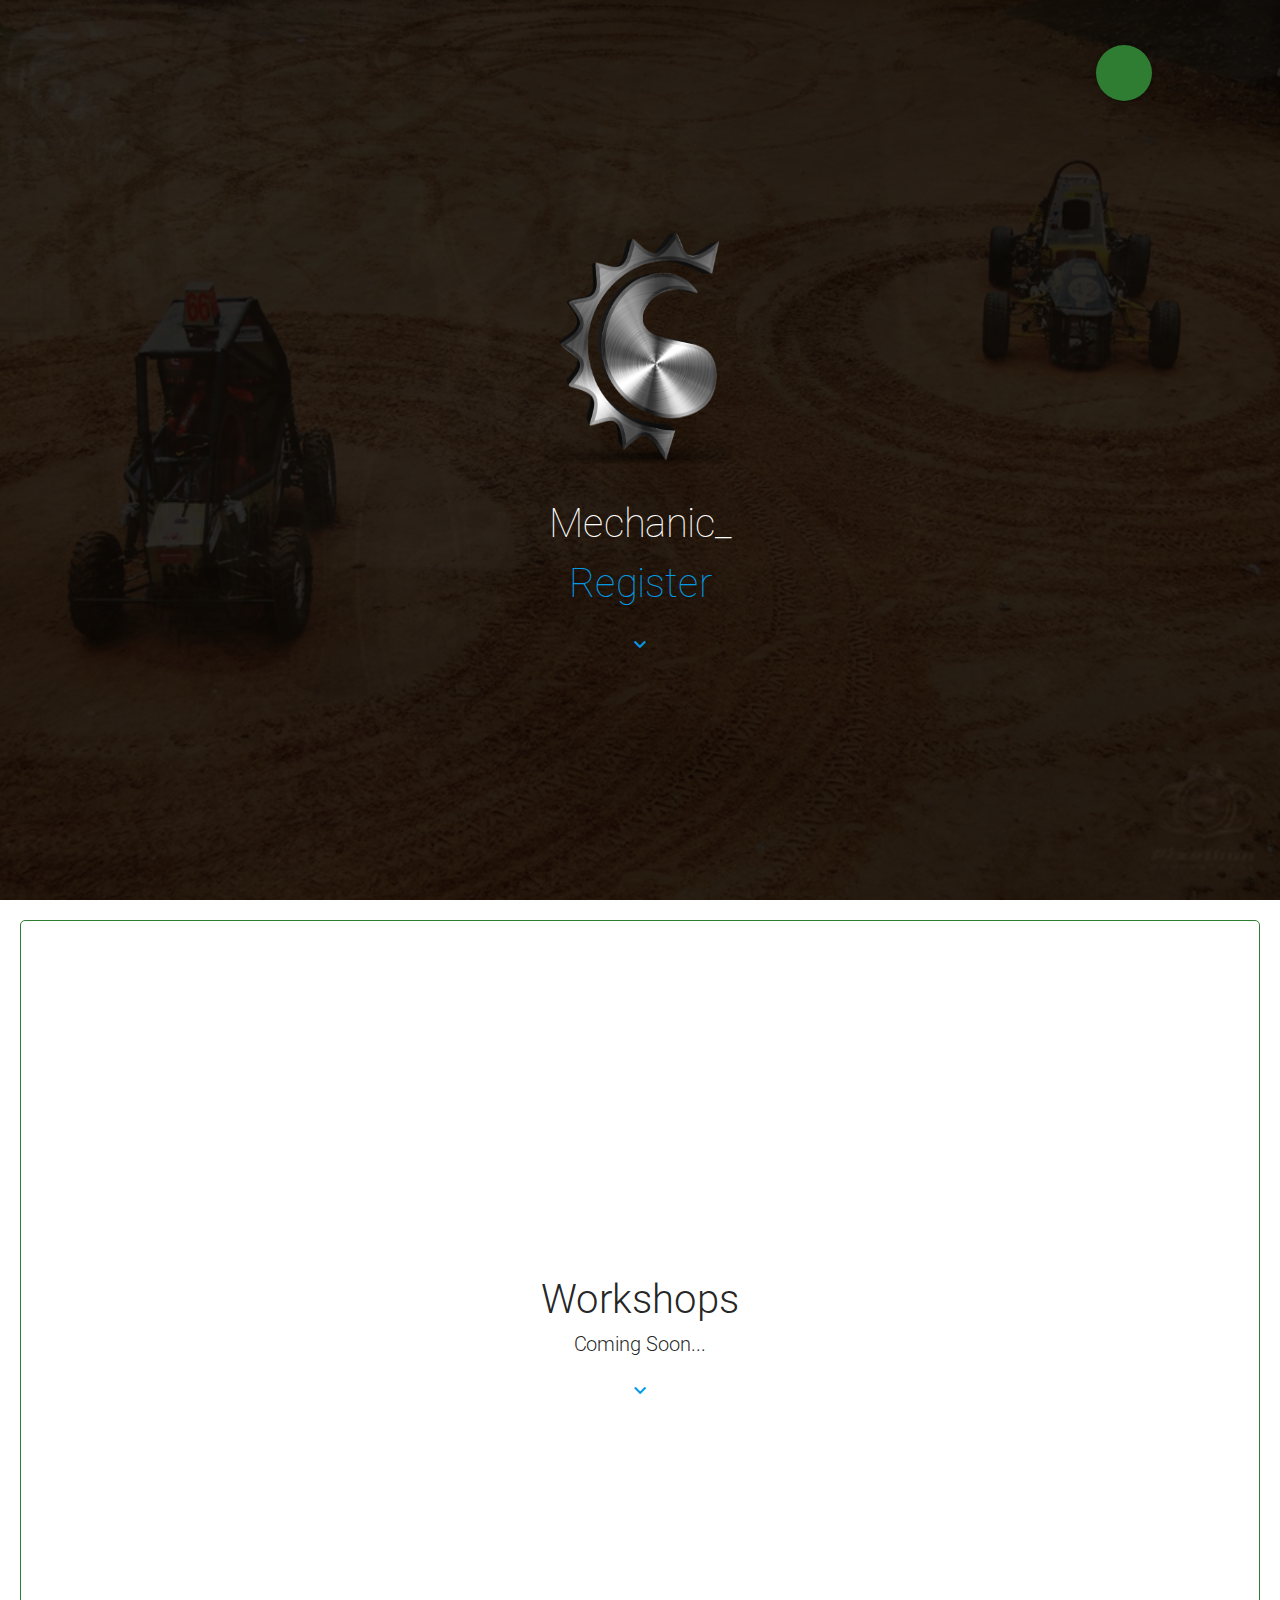
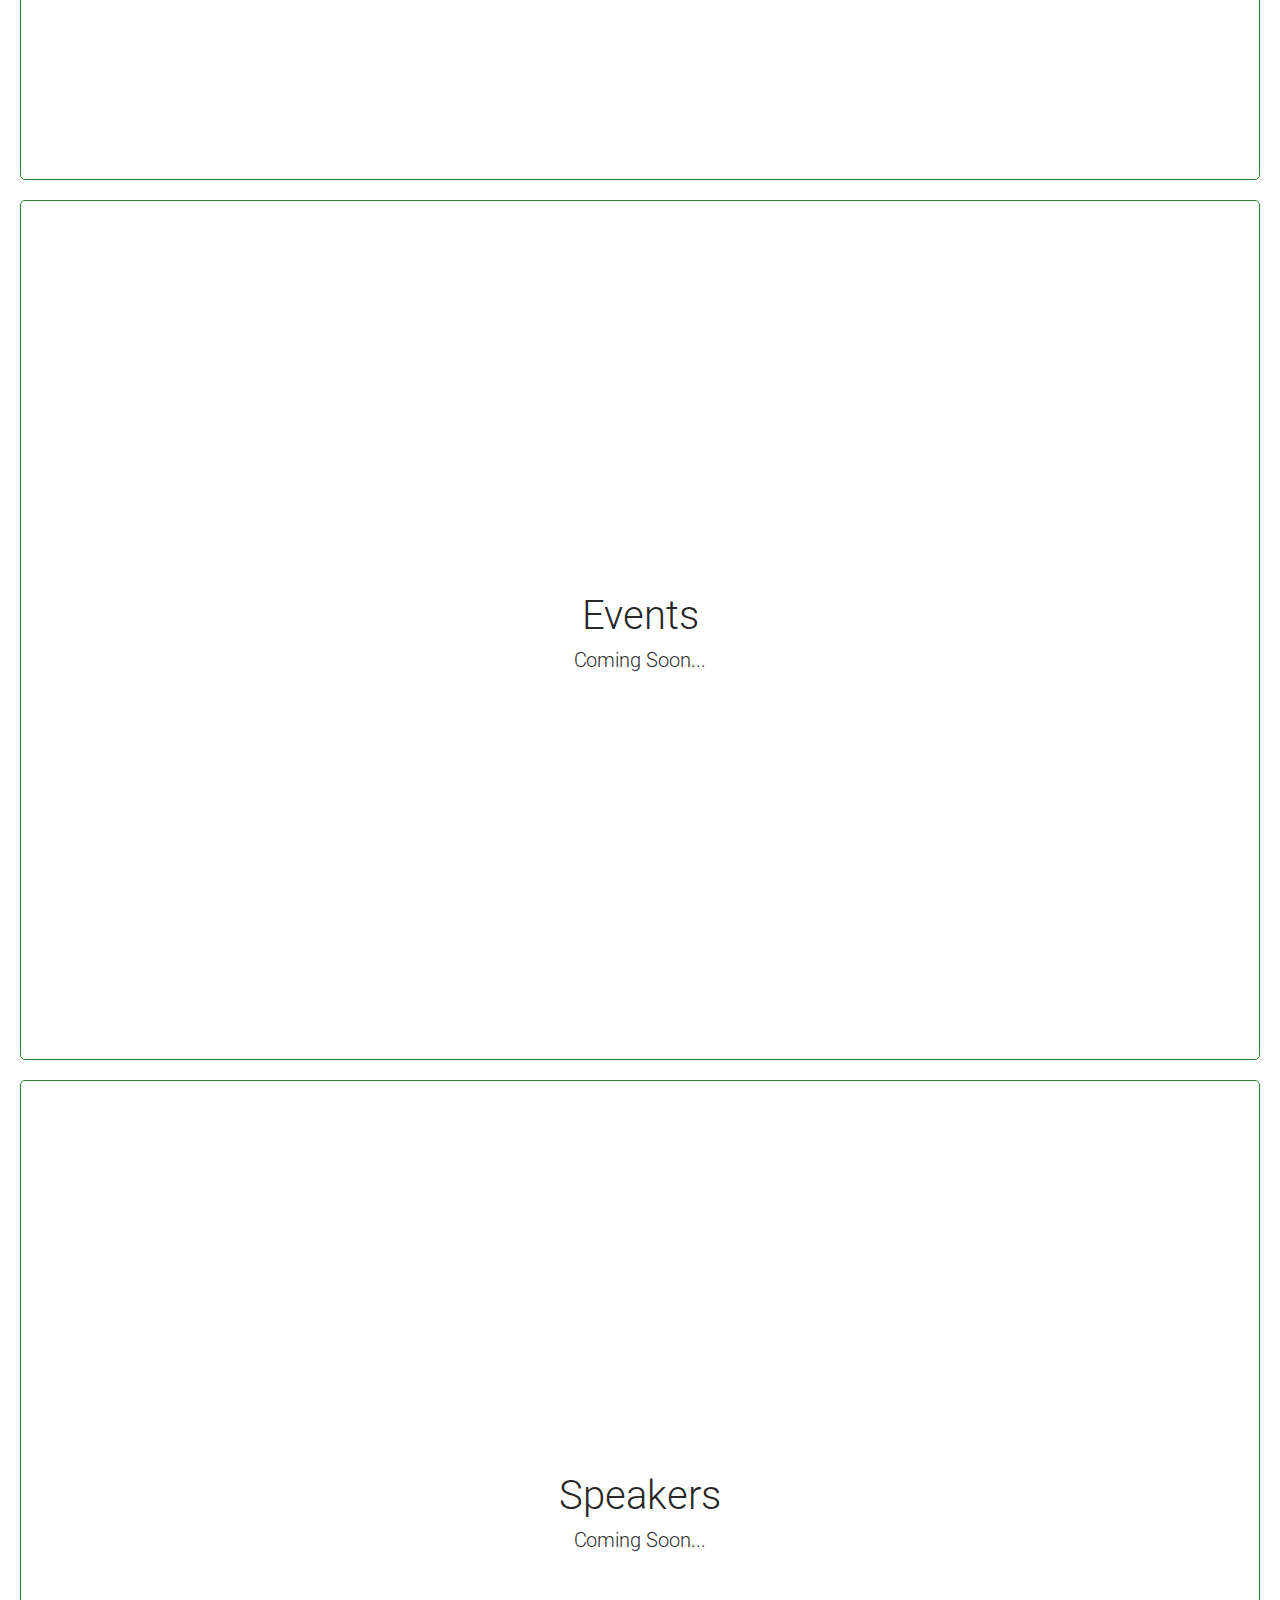
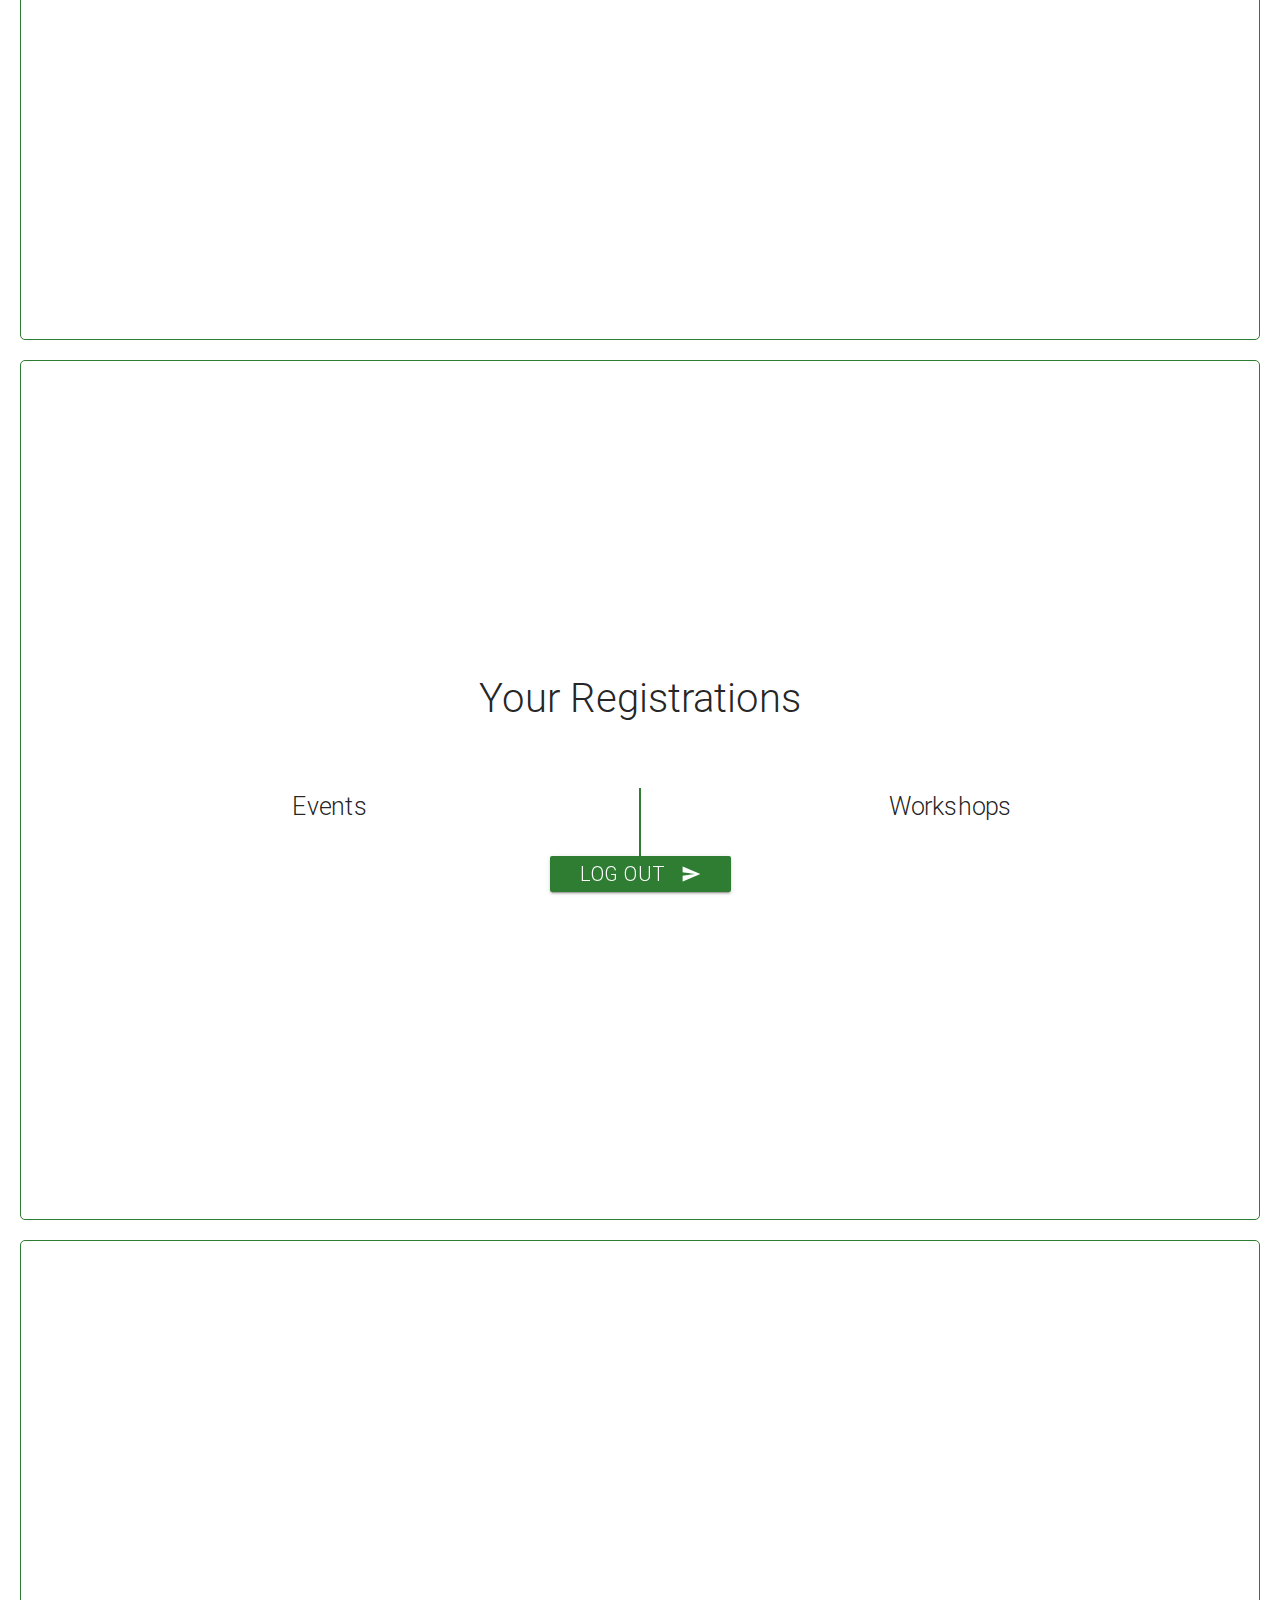
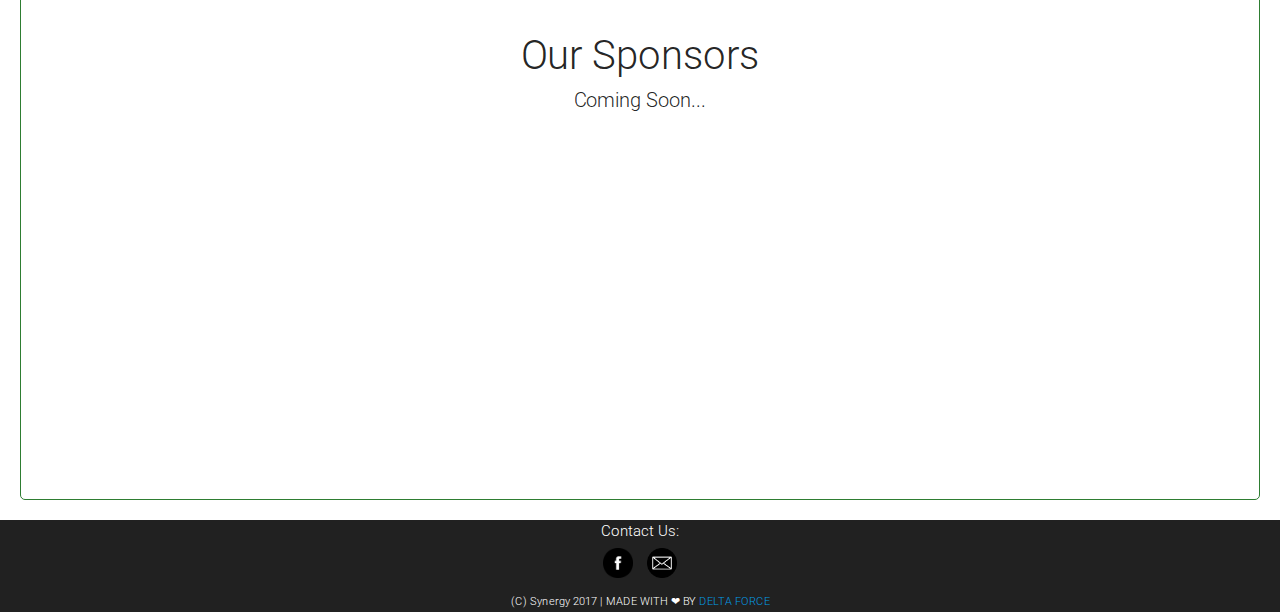
<file: index.html>
<!doctype html>
<html>

<head>
  <title>Synergy 2017</title>
  <meta http-equiv="Content-Type" content="text/html;charset=utf-8" />
  <script src="js/jquery.min.js"></script>
  <link rel="stylesheet" href="materialize/css/materialize.min.css">
  <script src="materialize/js/materialize.min.js"></script>
  <script src="js/fblogin.js"></script>

  <link rel="stylesheet" href="css/style.css">
  <link rel="stylesheet" href="css/slider.css">
  <link rel="stylesheet" href="css/notebook.css" type="text/css" />
  <link href="https://fonts.googleapis.com/icon?family=Material+Icons" rel="stylesheet">
 
  <link rel="shortcut icon" href="/favicon.ico" type="image/x-icon">
  <link rel="icon" href="/favicon.ico" type="image/x-icon">
</head>

<body>

  <section class="loading-screen valign-wrapper">
    <div class="valign center center-align fullwidth">
      <span class="header">Synergy '17</span>
      <div class="progress">
        <div class="indeterminate"></div>
      </div>
    </div>
  </section>

  <div id="selectSlotModal" class="modal">
    <div class="modal-content">
      <h5 class="center-align">Choose Your Preffered Slot</h5>
      <form id="selectSlotform"></form>
    </div>
    <div class="modal-footer">
      <a href="#!" id="selectSlotSubmit" class="modal-action modal-close waves-effect waves-green btn-flat">Register</a>
    </div>
  </div>
  <div id="registerAccomodationModal" class="modal">
    <div class="modal-content">
      <h5 class="center-align">Register For Accomodation</h5>
      <p class="center-align"> </p>
    </div>
    <div class="modal-footer">
      <a href="#!"  class="modal-action modal-close waves-effect waves-green btn-flat">Close</a>
      <a href="#!" id="registerAccomodation" class="waves-effect waves-green btn-flat">Confirm</a>
    </div>
  </div>
  <div id="contactsModal" class="modal">
    <div class="modal-content">
      <h5 class="center-align">Contacts</h5>
      <p class="center-align">
      <table class="contacts">
        <tr><td>Chairman</td><td>Chendur Singaram</td><td>Ph: +91 9790933882</td></tr>
        <tr><td>Overall Coordinator</td><td>Srikumar M</td><td>Ph: +91 9884849033</td></tr>
        <tr><td>Tresasurer</td><td>Nikhil Chakka</td><td>Ph: +91 9445692035</td></tr>
        <tr><td>Head, Organising</td><td>Raj Srinivas</td><td>Ph: +91 9566061021</td></tr>
        <tr><td>Head, Marketing</td><td>Karthikeyan</td><td>Ph: +91 9566040287</td></tr>
        <tr><td>Head, Content</td><td>Bhargav Chebrolu</td><td>Ph: +91 9994839822</td></tr>
        <tr><td>Head, PR and Hospitality</td><td>Pratheek Denny</td><td>Ph: +91 8489570540</td></tr>
        <tr><td>Head, Workshops</td><td>Saravana Balaji</td><td> Ph: +91 8220396645</td></tr>
        <tr><td>Head, Events</td><td>SSS Ganesh</td><td> Ph: +91 8754307892</td></tr>
        <tr><td>Head, Techincal</td><td>Subham Gupta</td><td> Ph: +91 9025984311</td></tr>
        <tr><td>Web Ops</td><td>Rizwan H</td><td>Ph: +91 9994289772 </td></tr>
      </table>
      </p>
    </div>
    <div class="modal-footer">
      <a href="#!"  class="modal-action modal-close waves-effect waves-green btn-flat">Close</a>
    </div>
  </div>
  
  <div id="campusAmbassadorModal" class="modal">
    <div class="modal-content">
      <h5 class="center-align">Campus Ambassador</h5>
      <p class="center-align">
        <form class="col s12" id="CA-reg-form">
          <div class="row">
            <div class="input-field col s6">
              <input id="CA_first_name" type="text" class="validate">
              <label for="CA_first_name">First Name</label>
            </div>
            <div class="input-field col s6">
              <input id="CA_last_name" type="text" class="validate">
              <label for="CA_last_name">Last Name</label>
            </div>
          </div>
          <div class="row">
            <div class="input-field col s12">
              <input id="CA_college" type="text" class="validate">
              <label for="CA_College">College</label>
            </div>
          </div>
          <div class="row">
            <div class="input-field col l4 m12 s12">
              <input id="CA_fbname" type="text" class="validate">
              <label for="CA_fbname">Facebook Username</label>
            </div>
            <div class="input-field col l4 m12 s12">
              <input id="CA_email" type="email" class="validate">
              <label for="CA_email" data-error="Invalid Email">Email</label>
            </div>
            <div class="input-field col l4 m12 s12">
              <input id="CA_phone" type="text" class="validate">
              <label for="CA_phone" data-error="Invalid Phone Number">Contact Number</label>
            </div>
          </div>
          <div class="row">
            <div class="input-field col s6">
              <input id="CA_password" type="password" >
              <label for="CA_password" data-error="Didn't Match">Password</label>
            </div>
            <div class="input-field col s6">
              <input id="CA_confirm_password" type="password">
              <label for="CA_confirm_password" data-error="Didn't Match">Confirm Password</label>
            </div>
          </div>
          <div class="row center-align">
            <div class="col s12 l12 m12 center-align ca-status"></div>
          </div>
        </form>
      </p>
    </div>
    <div class="modal-footer">
      <a class="waves-effect waves-green btn-flat" type="submit" name="action" id="CA-registration-submit">Register</a>
      <a href="#!"  class="modal-action modal-close waves-effect waves-green btn-flat">Close</a>
    </div>
  </div>

  <a class="btn-floating btn-large waves-effect waves-light green darken-3 fixed-button nav-bar-button" id="nav-bar-button">
    <i class="mdi-navigation-menu"></i>
  </a>

  <div class="synergy-slider grey darken-4 " id="synergy-slider">
    <div class="synergy-sliderheader green-text">Synergy '17 </div>
    <ul id="navlist" class="navlist">
      <li id="workshops"><a href="#synergy-workshops">Workshops</a> </li>
      <li id="events"><a href="#synergy-events">Events </a></li>
      <li id="guestlectures"><a href="#synergy-gl">Guest Lectures</a></li>
      <li id="registration"><a href="#synergy-reg">Register/Login</a></li>
      <li id="accomodation"><a href="#registerAccomodationModal">Accomodation</a></li>
      <li id="sponsors"><a href="#synergy-sponsors">Sponsors</a></li>
      <li id="campus-ambassador"><a href="#campusAmbassadorModal">Campus Ambassador</a></li>
      <li id="contacts"><a href="#contactsModal">Contacts</a></li>
    </ul>
  </div>

  <section id="cover" class="cover">
    <div class="fadingbackground fullwidth">
      <div class="bg0"></div>
      <div class="bg1"></div>
      <div class="bg2"></div>
      <div class="bg3"></div>
      <div class="bg4"></div>
      <div class="bg5"></div>
    </div>
  </section>
  <section class="cover">
    <div class="imagewrapper"></div>
  </section>

  <section id="select-group-id" class="select-group-id">
    <span id="select-group-hide" class="book-hide"><i class="material-icons">close</i> </span>
    <div class="container fullwidth">
      <div class="row valign-wrapper">
        <div id="select-from-list-container"  class="col s12 l12 m12" >
          <table class="striped highlight">
            <tbody id="selectFromList" >
            </tbody>
          </table>
        </div>
      </div>
      <div class="row valign-wrapper">
        <div id="registerNewGroupWindow"  class="col s12 l12 m12" >
          <div class="row fullwidth" id="selectGroupName">
            <div class="input-field col s12 m12 l6">
              <input  id="groupName" type="text">
              <label for="groupName">Group Name</label>
            </div>
            <div class="input-field col s12 m12 l6">
              <input id="noofmembers" type="number" onkeydown="return false" min="1">
              <label for="noofmembers">No. of Members</label>
            </div>
            <div class="col s12 m12 l12 center-align">
              <button class="btn waves-effect waves-light green darken-3" type="submit" name="action" id="groupNameRegistrationSubmit">Register<i class="material-icons right">send</i></button>
            </div>
          </div>
          <div  class="row fullwidth" id="getUsersData">

          </div>
        </div>
      </div>
  </section>

  <section id="textanimation" class="textanimation valign-wrapper ">
    <div class="valign center center-align fullwidth">
      <img src="images/logo.png" class="textanimation-logo" />
      <br>
      <div class="textanimaitondata" id="textanimdata"></div>
      <div class="registration"><a id="goto-registration"> Register</a></div>
      <a id="goto-workshops"><i class="material-icons go-down">keyboard_arrow_down</i></a>
    </div>


  </section>

  <section id="synergy-workshops" class="synergy-workshops section valign-wrapper">
    <div class="valign center-align fullwidth">
      <span class="header">Workshops </span>
        <div class="center-align row">
          <ul class="events">
           Coming Soon...
          </ul>
        </div>
          <div class="row">
          <a id="goto-events" ><i class="material-icons go-down">keyboard_arrow_down</i></a>
        </div>
        </div>
    </div>
  </section>

  <section id="synergy-events" class="synergy-events section valign-wrapper">
    <div class="valign center center-align fullwidth">
      <span class="header">Events </span>
      <ul class="events">
        Coming Soon...
      </ul>
    </div>
  </section>

  <section id="synergy-gl" class="synergy-workshops valign-wrapper section">
    <div class="row center center-align fullwidth gl">
      <div class="center-align">
      <div class="col s12 m12 l12 center center-align">
        <span class="header">Speakers</span>
      </div>
      <div class="col s12 m12 l12 center center-align">
        <span>Coming Soon...</span>
      </div>

  </section>

  <section id="synergy-reg" class="synergy-workshops valign-wrapper section">
    <div class="valign center center-align fullwidth right-border ">
      <span class="header"> Registration </span>
      <br />
      <div class="row">
        <form class="col s12" id="registration">
          <div class="row">
            <div class="input-field col s6">
              <input  id="first_name" type="text" class="validate">
              <label for="first_name">First Name</label>
            </div>
            <div class="input-field col s6">
              <input id="last_name" type="text" class="validate">
              <label for="last_name">Last Name</label>
            </div>
          </div>
          <div class="row">
            <div class="input-field col s12">
              <input id="college" type="text" class="validate">
              <label for="College">College</label>
            </div>
          </div>
          <div class="row">
            <div class="input-field col s12 m12 l4">
              <input id="email" type="email" class="validate">
              <label for="email" data-error="Invalid Email">Email</label>
            </div>
            <div class="input-field col s12 m6 l4">
              <input id="rollno" type="text" class="validate" required="">
              <label for="rollno">Roll Number</label>
            </div>
            <div class="input-field col s12 m6 l4">
              <input id="phone" type="text" class="validate" required="">
              <label for="phone">Phone Number</label>
            </div>

          </div>
          <div class="row">
            <div class="input-field col s6">
              <input id="password" type="password" >
              <label for="password" data-error="Minimum 8 Chars Required">Password</label>
            </div>
            <div class="input-field col s6">
              <input id="confirm-password" type="password">
              <label for="confirm-password" data-error="Didn't Match">Confirm Password</label>
            </div>
          </div>
          <button class="btn waves-effect waves-light green darken-3" type="submit" name="action" id="registration-submit">Register
          <i class="material-icons right">send</i>
        </button>
        </form>
      </div>
    </div>

    <div class="valign center center-align fullwidth">
      <span class="header"> Login </span>
      <br />
      <div class="row">
        <form class="col s12" id="login">
          <div class="row">
            <div class="input-field col s12">
              <input id="login-email" type="email" class="validate">
              <label for="login-email">Email</label>
            </div>
          </div>
          <div class="row">
            <div class="input-field col s12">
              <input id="login-password" type="password" class="validate">
              <label for="login-password">Password</label>
            </div>
          </div>
          <button class="btn waves-effect waves-light green darken-3" type="submit" name="action" id="login-submit">Login
            <i class="material-icons right">send</i>
          </button>
        </form>
      </div>
      <div class="row">
        <div class="col s12" id="sociallogin">
          <fb:login-button scope="public_profile,email" onlogin="checkLoginState();">
          </fb:login-button>

          <div id="synergy-registration-status">
          </div>
        </div>
      </div>
    </div>
  </section>

  <section id="synergy-user-content" class="synergy-workshops section valign-wrapper">
    <div class="row fullwidth valign center center-align">
      <div class="col s12 m12 l12">
        <span class="header fullwidth">Your Registrations<br><br></span>
      </div>
      <div class="col s12 m12 l6 right-border">
        <span class="sub-header"> Events </span><br />
          <table class="striped highlight">
            <tbody id="registeredEvents">
            </tbody>
          </table>
          <br>
      </div>
      <div class="col s12 m12 l6 left-border">
        <span class="sub-header"> Workshops </span><br />
        <table class="striped highlight">
          <tbody id="registeredWorkshops">
          </tbody>
        </table>
        <br>
      </div>
      <div class="col s12 m12 l12">
        <button class="btn waves-effect waves-light green darken-3" type="submit" name="action" id="logout">Log Out
          <i class="material-icons right">send</i>
      </div>
    </div>
  </section>

  <section id="synergy-sponsors" class="synergy-workshops section valign-wrapper">
    <div class="valign center center-align fullwidth">
      <span class="header"> Our Sponsors </span>
      <br />
      Coming Soon...
    </div>
  </section>

  <footer class="grey darken-4 valign-wrapper">
    <div class="valign center center-align fullwidth">
      Contact Us:<br>
      <a href="https://www.facebook.com/synergynitt"><img src="images/fb.png"></a>
      <a href="mailto:synergy2016.nitt@gmail.com"><img src="images/mail.png"></a>
      <br>
      <span class="copyright">(C) Synergy 2017 | MADE WITH ❤ BY <a href="https://www.facebook.com/delta.nit.trichy/">DELTA FORCE</a></span>
    </div>
  </footer>

</body>
<script src="js/animate.js" type="text/javascript"></script>
<script src="js/slider.js" type="text/javascript"></script>
<script src="js/user-content.js" type="text/javascript"></script>
<!--
<script type="text/javascript" src="js/lib/turn.min.js"></script>
<script type="text/javascript" src="js/notebook.js"></script>
-->

</html>
</file>
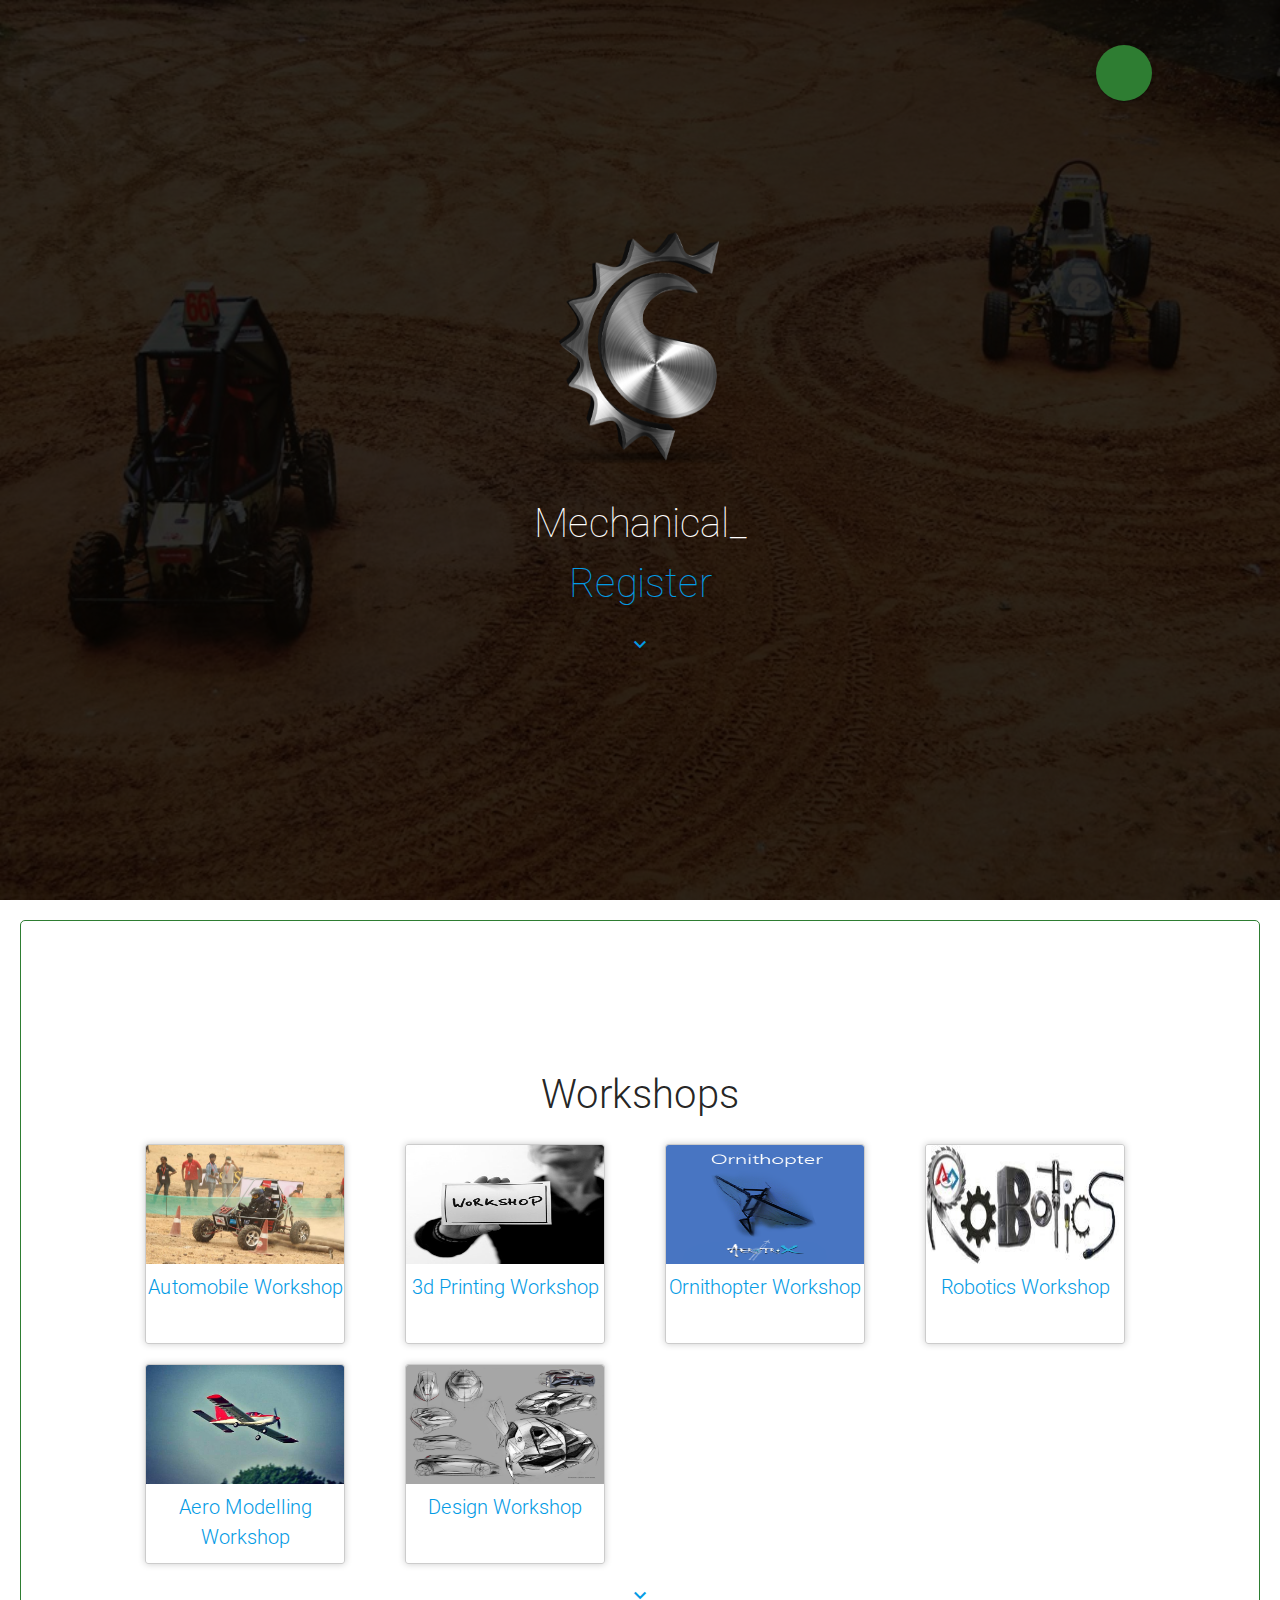
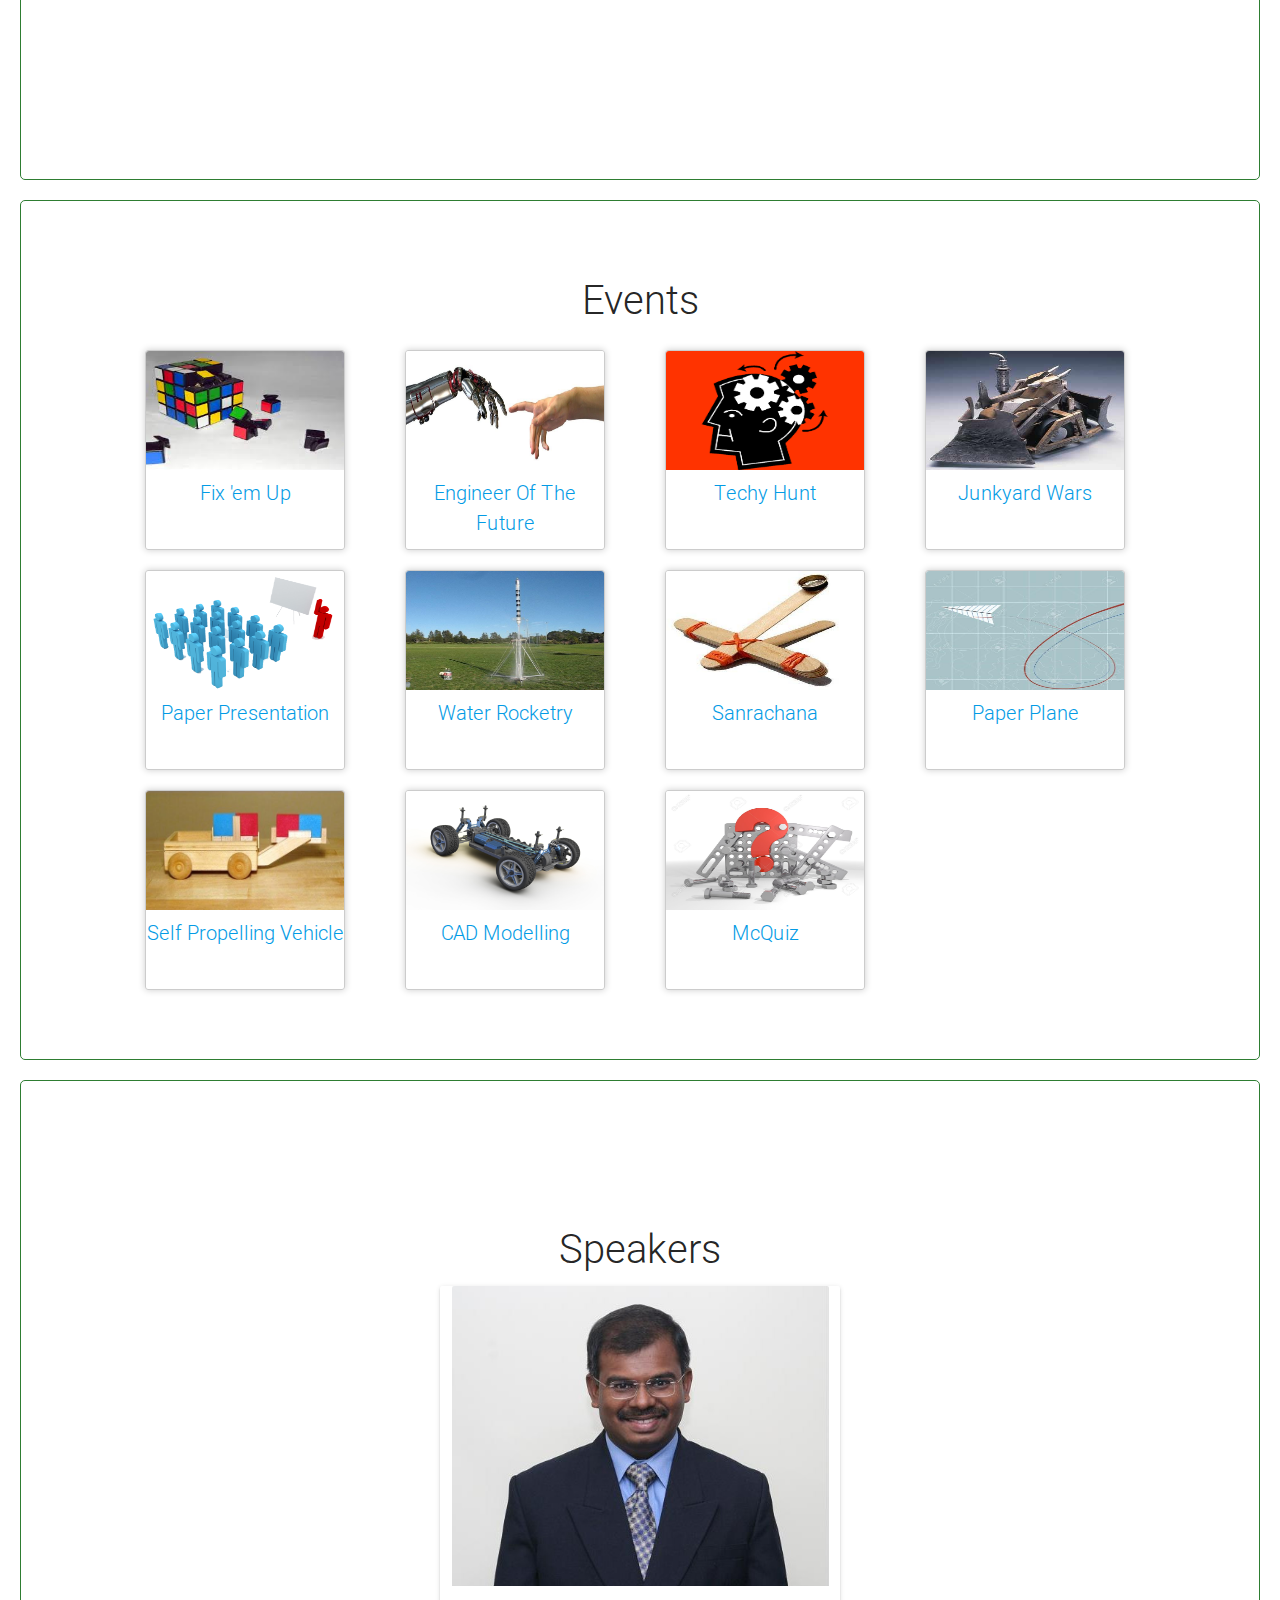
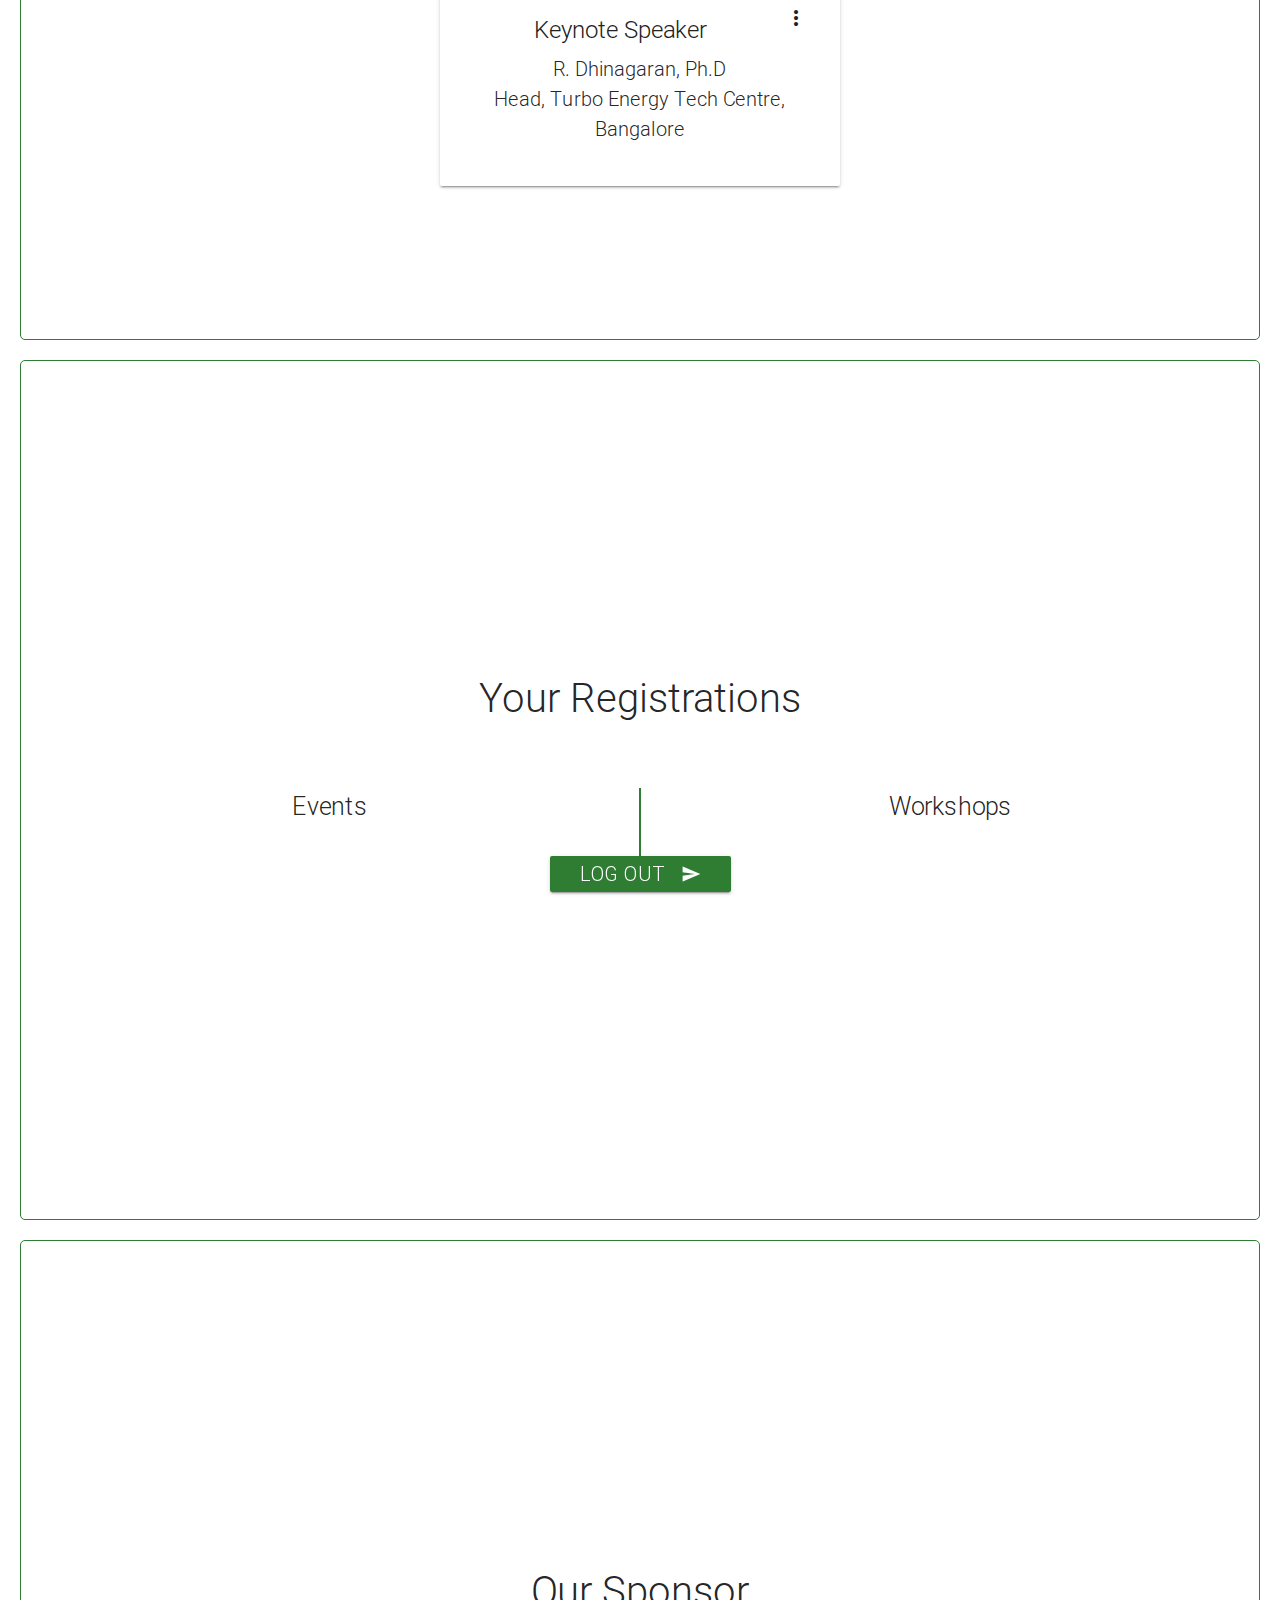
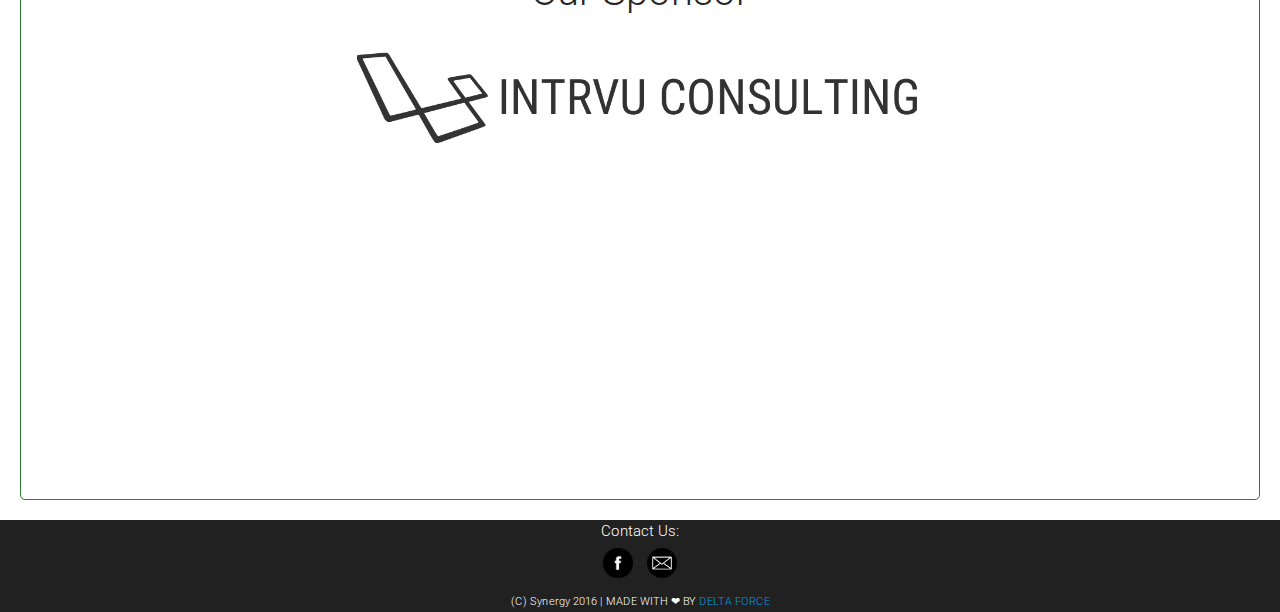
<file: _index.html>
<!doctype html>
<html>

<head>
  <title>Synergy 2016</title>
  <meta http-equiv="Content-Type" content="text/html;charset=utf-8" />
  <script src="js/jquery.min.js"></script>
  <link rel="stylesheet" href="materialize/css/materialize.min.css">
  <script src="materialize/js/materialize.min.js"></script>
  <script src="js/fblogin.js"></script>

  <link rel="stylesheet" href="css/style.css">
  <link rel="stylesheet" href="css/slider.css">
  <link rel="stylesheet" href="css/notebook.css" type="text/css" />
  <link href="https://fonts.googleapis.com/icon?family=Material+Icons" rel="stylesheet">
</head>

<body>

  <section class="loading-screen valign-wrapper">
    <div class="valign center center-align fullwidth">
      <span class="header">Synergy '16</span>
      <div class="progress">
        <div class="indeterminate"></div>
      </div>
    </div>
  </section>

  <!-- Event Books -->
  <section id="fixemup-viewport" class="book-viewport">
    <div class="instructions" > Use mouse on page corner or arrow keys to turn pages. Esc to close.</div>
    <span id="fixemup-hide" class="book-hide"><i class="material-icons">close</i> </span>
    <div class="container">
      <div id="fixemup" class="flipbook ">
        <div class="valign-wrapper">
          <p class="valign center center-align fullwidth quotes">Fix ‘em Up! </p>
        </div>
        <div class="valign-wrapper">
        </div>
        <div class="valign-wrapper">
          <p class="valign center center-align fullwidth">
            <span class="quotes">“Quick Minds. Swift Hands” </span>
            <span>
              Consider yourself quick and handy? Test your innate skills and quench your burning desire as you mantle the dismantled while battling against time and fellow fixers in the latest edition of Fix ‘em up
            </span>
          </p>
        </div>
        <div></div>
        <div>
          <p class="heading">Rules </p>
          <p>
            <ol class="rules">
              <li>First round will be a written round of one hour duration. The participants will be tested on their basic mechanical engineering knowledge and on their practical understanding. Both objective and subjective questions will be asked .This is a qualifying round and marks scored in this round will not be considered for the final evaluation.</li>
              <li>Only top 10 performers in the first round will be eligible to participate in the second round.</li>
              <li>Second round will be the Fix‘em up round where the participants will be given dismantled components of two mechanical assemblies.</li>
              <li>Participants’ compete with time in fixing up the first component .A fixed time (decided on the basis of complexity of the given assembly) will be given to assemble the components in the right manner. Points will be awarded based on the degree of completion.</li>
            </ol>
          </p>
        </div>
        <div>
          <p class="heading">Rules</p>
          <p>
            <ol start="5" class="rules">
              <li>	Fixing of the second assembly is not time bound. Points will be awarded based on the order of completion.</li>
              <li>	Top three contestants will get certificates and cash prizes. Criteria: points scored in Round 2.</li>
              <li>Judges decision will be final and binding.</li>
            </ol>
          </p>
        </div>
        <div class="fixed center">
          <p>
            <p class="heading fullwidth">Contact </p>
            <p class="fullwidth contacts">Manoj kumar : +91 8122618637</p>
            <p class="valign-wrapper">
              <p class="heading valign center center-align fullwidth " id="fixemup-register"><button class="btn waves-effect waves-light green darken-3">Register<i class="material-icons right">send</i></button></p>
              <p class="reg-result center fullwidth"> </p>
            </p>
          </p>
        </div>
      </div>
    </div>
  </section>
  <section id="engineerofthefuture-viewport" class="book-viewport">
    <div class="instructions" > Use mouse on page corner or arrow keys to turn pages. Esc to close.</div>
    <span id="engineerofthefuture-hide" class="book-hide"><i class="material-icons">close</i> </span>
    <div class="container">
      <div id="engineerofthefuture" class="flipbook">
        <div class="valign-wrapper">
          <p class="valign center center-align fullwidth quotes">Engineer of the Future! </p>
        </div>
        <div class="valign-wrapper">
        </div>
        <div class="valign-wrapper">
          <p class="valign center center-align fullwidth">
            <span class="quotes center-align">“Engineering is the art of using science to turn profits” </span><br>
            <span>
              Discover the complete engineer in you!!! Here is an event to bring out the engineering skills in you which are combination of team-work, planning, manufacturing, analyzing, presenting and marketing.
            </span>
          </p>
        </div>
        <div></div>
        <div>
          <p class="heading">Rules & Event Format</p>
          <p>
            <ul class="rules">
              <li>A team can comprise a maximum of three people. The team-members can be from different colleges.An individual can be part of only ONE team</li>
              <li><b>Round 1 :</b>   Your team and one opponent team will be asked to make a product based on the items provided to you in 15 minutes.</li>
              <li><b>Round 2 :</b>  Market your product to a jury. This can take you 5 minutes. The jury may ask you questions following that.</li>
              <li>The question for the product will be given on the day of event.</li>
            </ul>
          </p>
        </div>
        <div>.</div>
        <div class="fixed center">
          <p class="heading fullwidth">Contact </p>
          <p class="fullwidth contacts">Manoj kumar : +91 8122618637</p>
          <p class="valign-wrapper">
            <p class="heading valign center center-align fullwidth " id="engineerofthefuture-register"><button class="btn waves-effect waves-light green darken-3">Register<i class="material-icons right">send</i></button></p>
            <p class="reg-result center fullwidth"></a>
          </p>
        </div>
      </div>
    </div>
  </section>
  <section id="techyhunt-viewport" class="book-viewport">
    <div class="instructions" > Use mouse on page corner or arrow keys to turn pages. Esc to close.</div>
    <span id="techyhunt-hide" class="book-hide"><i class="material-icons">close</i> </span>
    <div class="container">
      <div id="techyhunt" class="flipbook">
        <div class="valign-wrapper">
          <p class="valign center center-align fullwidth quotes">Techy Hunt </p>
        </div>
        <div class="valign-wrapper">
          <!-- <p class="valign center center-align fullwidth quotes">“Quote” </p> -->
        </div>
        <div class="valign-wrapper">
          <p class="valign center center-align fullwidth">
            Hunt like an engineer!!! Come participate in Techy Hunt, this Synergy!!! Techy hunt is a scavenger hunt held during the synergy !! Are you up for it?
          </p>
        </div>
        <div>
          <p class="heading">Techy Hunt</p>
          <p class="rules">Techie Hunt is an intercollegiate quiz. It will test the participants’ knowledge and presence of mind regards to laws of physics. A video – it could be a movie or a viral and bizarre YouTube video, is shown and the contestants should explain it.Teams of 3 members (max) are allowed.</p>
          <p class="heading">FORMAT</p>
          <p class="rules">It is a written round/event. Almost all questions will be asked through a video, photos or demonstrations perhaps. The participants will be shown a clipping. Using fundamental laws of physics, they need to tell if the event is in the physical world and explain the physics behind it. (The participants will be shown a clipping and asked to judge its authenticity and if so, explain it).</p>
        </div>
        <div>
          <p class="heading">RULES</p>
          <p class="rules">
            <ol>
              <li>Maximum members per team – 3.</li>
              <li>The answers should be as brief as possible. In case of a tie-breaker, the team explaining in the shortest answer will be given priority</li>
              <li>The decision of the judges will be final. </li>
            </ol>
          </p>
        </div>
        <div></div>
        <div class="fixed center">
          <p>
            <p class="heading fullwidth">Contact </p>
            <p class="fullwidth contacts">Manoj kumar : +91 8122618637</p>
            <p class="valign-wrapper">
              <p class="heading valign center center-align fullwidth " id="techyhunt-register"><button class="btn waves-effect waves-light green darken-3">Register<i class="material-icons right">send</i></button></p>
              <p class="reg-result center fullwidth"> </p>
            </p>
          </p>
        </div>
      </div>
    </div>
  </section>
  <section id="junkyardwars-viewport" class="book-viewport">
    <div class="instructions" > Use mouse on page corner or arrow keys to turn pages. Esc to close.</div>
    <span id="junkyardwars-hide" class="book-hide"><i class="material-icons">close</i> </span>
    <div class="container">
      <div id="junkyardwars" class="flipbook">
        <div class="valign-wrapper">
          <p class="valign center center-align fullwidth quotes">Junkyard Wars </p> </div>
        <div class="valign-wrapper">
        </div>
        <div class="valign-wrapper">
          <p class="valign center center-align fullwidth">
            <span class="quotes">“Survival of the fittest” </span><br>
            <span>Synergy ’16 brings to you an opportunity to use all of your engineering prowess, creativity, and intellect to create machines to battle out with junkyard Wars, an event where you must build a working model from junk provided.</span>
          </p>
        </div>
        <div></div>
        <div>
          <p class="heading">Rules & Event Format</p>
          <p>
            <ol class="rules">
              <span class="sub-heading">ROUND 1:</span>
              <li>Each team will be given a question paper on the day of event. Questions will test the participants’ knowledge in basic physics, mechanics and engineering concepts (required for the second round).</li>
              <li>Time allotted for the round will be 50 minutes.</li>
              <li>Only one submission is allowed per team.</li>
              <li>No modifications can be made once the answers are submitted. </li>
              <li>After round 1 the teams selected for the round 2 will be informed.</li>
            </ol>
          </p>
        </div>
        <div>
          <p class="heading">Rules & Event Format</p>
          <p>
            <ol class="rules">
              <span class="sub-heading">ROUND 2:</span>
              <li>Each team can have a maximum of 5 students per team.</li>
              <li>Each team must formulate their own ideas and designs. Plagiarism in any form shall lead to disqualification.</li>
              <li>Non-working models will not be allowed to be showcased.</li>
              <li>All the team members must be present during the finals.</li>
              <li>Participants must comply with the rules of the Workshop area where the model will be built.</li>
              <li>Junkyard Wars is not responsible for any loss of property, injury and delays caused by participants during the event.</li>
              <li>Junkyard Wars reserves the right to eliminate the participants in case of any misconduct.</li>
              <li>Decision of the judges is final and binding.</li>
            </ol>
          </p>
        </div>
        <div class="fixed center">
          <p class="heading fullwidth">Contact </p>
          <p class="fullwidth contacts">Manoj kumar : +91 8122618637</p>

          <p class="valign-wrapper">
            <p class="heading valign center center-align fullwidth " id="junkyardwars-register"><button class="btn waves-effect waves-light green darken-3">Register<i class="material-icons right">send</i></button></p>
            <p class="reg-result center fullwidth"></p>
          </p>
        </div>
      </div>
    </div>
  </section>
  <section id="paperpresentation-viewport" class="book-viewport">
    <div class="instructions" > Use mouse on page corner or arrow keys to turn pages. Esc to close.</div>
    <span id="paperpresentation-hide" class="book-hide"><i class="material-icons">close</i> </span>
    <div class="container">
      <div id="paperpresentation" class="flipbook">
        <div class="valign-wrapper">
          <p class="valign center center-align fullwidth quotes">Anveshanam – Paper Presentation </p>
        </div>
        <div></div>
        <div class="valign-wrapper">
          <p class="valign center center-align fullwidth">
            Do scientific principles energize you? Are you of the opinion that innovation and creativity are best put as practice in applied science? Synergy gives you an opportunity to prove your knowledge and its applications by presenting a paper.
          </p>
        </div>
        <div></div>
        <div>
          <p class="heading">Eligibility Criteria</p>
          <p class="rules">
            Participants with a valid identity card or a Bonafide Certificate from their institute are eligible to participate.
          </p>
          <p class="heading">Event Format</p>
          <p>
            <ol class="rules">
              <li>	Preliminary round will be held online.New ideas are appreciated and papers with originality and feasibility are given preference in the selection.</li>
              <li>	The number of teams which will be selected depends upon the participation.</li>
              <li>	The topics for the presentation include:</li>
              <li>	Clusters:
                <ol>
                  <li>Manufacturing </li>
                  <li>Automobiles</li>
                  <li>Thermodynamics & Power generation </li>
                  <li>Design </li>
                  <li>Miscellaneous </li>
                </ol>
              </li>
            </ol>
          </p>
        </div>
        <div>
          <p class="heading">General Rules</p>
          <p>
            <ol class="rules">
              <li>Maximum of two members allowed per team. </li>
              <li>Any number of teams from a college can submit their papers.</li>
              <li>Participants are not allowed to submit more than one paper.</li>
              <li>Participants can submit their papers in a maximum of 2 clusters, depending on the content of the paper.</li>
              <li>If shortlisted, they will be allowed to present it in only one cluster. (Specify your priorities in case of selection in both clusters).</li>
              <li>Participants are required to send a soft copy of their entire paper, in the IEEE format.</li>
              <li>The paper length should not exceed 12 pages, of the format specified.</li>
              <li>Participants whose papers are shortlisted shall be informed personally through mail. The names will be put up on the website as well.</li>
              <li>Participation certificate will be given to all the shortlisted participants.</li>
            </ul>
          </p>
        </div>
        <div>
          <p class="heading">Rules & Regulations</p>
          <p>
            <ol class="rules">
              <span class="sub-heading">Paper Submission</span>
              <li>Participants have to submit their full paper for scrutiny, abstracts will not be entertained.</li>
              <li>The document format has to be in Microsoft Word (.doc or .docx) or Printable Document Format (.pdf) only.</li>
              <li>The title of the submitted file must be a shortened version of their paper title. (eg: -Suppose my paper title is “How to make the tastiest lemon juice from a given lemon, squeezer, water and ice”, then the name of my file will be “making tastiest lemon juice.doc”)</li>
              <li>Participants are requested to submit their papers in IEEE format. In case it is not possible, submitting the papers in any internationally recognized format is allowed. Else, they can submit their papers in a neat, legible, coherently arranged format, with perfect alignment, font adjustments (sizes, font type), naming of figures/tables/charts and references.</li>
            </ul>
          </p>
        </div>
        <div>
          <p class="heading">Rules & Regulations</p>
          <p>
            <ol class="rules" start="5">
              <li>Papers with improper formatting will be sent back to the participants and they are encouraged to submit it again after re-formatting.</li>
              <li>Kindly keep the font color of your paper as black (excluding figures, charts, tables).</li>
              <li>Kindly provide your names, email addresses and contact numbers in the paper that you submit.</li>
              <li>Last date for submission of paper is 8th April , 2016. The shortlisted participants will be mailed by 12th April, 2016. The papers must be submitted to paperpresentation.synergy16@gmail.com</li>
            </ol>
            <ol class="rules">
              <span class="sub-heading">Presentation Details</span>
              <li>The presentation time will be 8 minutes + some time for questions and answers as per discretion of the judges.  </li>
              <li>Exceeding of time limit will invoke negative points.</li>
              <li>Please bring your presentation in the form of .ppt or .pdf. Any other form of the file will not be entertained, please bring the file in a pen drive (avoid CD/DVD).</li>
            </ol>
          </p>
        </div>
        <div>
          <p class="heading">Rules & Regulations</p>
          <p>
            <ol class="rules" start="4">
              <li>The participants can include any type of media (pictures, videos) in their presentation, provided they do not show any controversial clips.</li>
              <li>All participants are strongly requested to be present at the venue15 minutes prior to the start of the presentation; once the event has begun the doors of the presentation hall will be closed and further entry will not be allowed. This is a very specific rule to be followed as it was requested by the judges themselves.</li>
              <li>Decision of judges will be final and binding on all participants. Any discussions regarding evaluation process at any stage shall not be entertained. Selected participants for the final round are requested to prepare their presentation in Microsoft PowerPoint format (.ppt) or Printable Document Format (.pdf) only.</li>
            </ol>
          </p>
        </div><div></div>
        <div class="fixed center">
          <p class="heading fullwidth">Contact </p>
          <p class="fullwidth contacts">paperpresentation.synergy16@gmail.com</p>
          <p class="fullwidth contacts">Manoj kumar : +91 8122618637</p>
          <!-- <p class="contacts fullwidth">paperpresentation.synergy@gmail.com</p> -->
          <p class="valign-wrapper">
            <p class="heading valign center center-align fullwidth " id="paperpresentation-register"><button class="btn waves-effect waves-light green darken-3">Register<i class="material-icons right">send</i></button></p>
            <p class="reg-result center fullwidth"></p>
          </p>
        </div>
      </div>
    </div>
  </section>
  <section id="waterrocketry-viewport" class="book-viewport">
    <div class="instructions" > Use mouse on page corner or arrow keys to turn pages. Esc to close.</div>
    <span id="waterrocketry-hide" class="book-hide"><i class="material-icons">close</i> </span>
    <div class="container">
      <div id="waterrocketry" class="flipbook">
        <div class="valign-wrapper">
          <p class="valign center center-align fullwidth quotes">Water rocketry </p>
        </div>
        <div></div>
        <div class="valign-wrapper">
          <!-- <p class="heading"></p> -->
          <p class="valign center center-align fullwidth">
            Does you have an appatite for flying objects?? Can you make things fly?? Synergy presents you Water rocketry which allows you to bring out your innovation and creativity to compete with others in flying things.
          </p>
        </div>
        <div></div>
        <div>
          <p class="heading">Event Format</p>
          <p class="rules">The hydro-rocket event will have two main round/stages for the participant. A team can have a maximum of 3 students. The members can be from different colleges.</p>
          <p>
            <ul class="rules">
              <li><span class="sub-heading">ROUND 1: Endurance (Time of flight)</span></li>
              <li>The water rocket can be launched from launch pad with any suitable angle as per your convenience and would be tested for maximum time of flight.</li>
              <li>.</li>
              <li><span class="sub-heading">Point distribution for Round 1</span></li>
            </ul>
            <ol class="rules">
              <li>Number of points granted is equal to the time of flight measures in seconds multiplied by 10. (= time of flight in seconds * 10).</li>
              <li>A stopwatch will be used to measure the time of flight. The duration shall include the time when the rocket is launched and until it touches the ground in the first instance. </li>
            </ol>
          </p>
        </div>
        <div>
          <p class="heading">Event Format</p>
          <p>
            <ul class="rules">
              <li><span class="sub-heading">ROUND 2:</span></li>
              <li>A specific range of the water rocket will be tested in this round. The rocket has to hit a provided target range marked on the ground as concentric circles. The centre of the circles lies at a distance of 50 m from the launch point.</li>
              <li>.</li>
              <li><span class="sub-heading">Point distribution for Round 2:</span></li>
            </ul>
            <ol class="rules">
              <li>The circular arena is divided into 3 concentric circular regions with radius of 2m, 4m and 6m.</li>
              <li>The inner Region A (radius 2 m) holds 100 points.</li>
              <li>The next Region B (radius 2-4 m) holds 75 points.</li>
              <li>The last Region C (radius 4-6 m) holds 50 points.</li>
              <li>No points will be awarded if the water rocket lands outside the arena.</li>
            </ol>
          </p>
        </div>
        <div>
          <p class="heading">Event Format</p>
          <p>
            <ol class="rules" start="6">
              <li>The front tip of the water rocket will be considered as the point where the rocket has fallen on the ground. For this round, the position of the rocket once it comes to rest in considered and not the point of first contact with the ground.</li>
            </ol>
            <p class="heading">Rules</p>
            <ol class="rules">
              <li>Total Points for the Competition is equal to the sum of Round 1 points and Round 2 points</li>
              <li>In event of any clash of final points a tiebreaker will be held between the concerned teams.</li>
              <li>The clashing teams will have to go through the second round until the points differ.</li>
              <li>The top three teams will be granted certificates and prize money. Criteria: points scored in Round 1 and Round 2.</li>
              <li>The decision taken by the judges is final and binding.</li>
            </ol>
          </p>
        </div>
        <div>
          <p class="heading">Model Specifications</p>
          <ol class="rules">
            <li>Water Rocket and all of its components should be handmade. Readymade models are strictly not allowed. </li>
            <li>Your model can be of any size or shape and can be made of any material. But, it should not damage the arena or hurt any person. If your model is found dangerous, you will not be allowed to participate in the event.</li>
            <li>The water rocket may contain any of the following mechanisms suitable for different rounds:
              <ol class="rules">
                <li>Parachute mechanism</li>
                <li>Gliding (wings type) mechanism</li>
                <li>Booster mechanism: in this case, participants should ensure that they have proper launchers supporting the launching mechanism</li>
              </ol>
            </li>
          </ol>
        </div>
        <div>
          <p class="heading">Model Specifications</p>
          <ol class="rules" start="3">
            <li>
              <ol class="rules" start="4">
                <li>Any other innovative mechanism is encouraged provided that the material and mechanism used is not harmful or dangerous to any person in the field. In this case the decision of organizers will be final and no queries will be entertained in this regard.</li>
                <li>Teams are allowed to use more than one model for different rounds but must maintain the same model during the round. However, it is upon the team to choose what model to use for different rounds according to the mentioned rules.</li>
              </ol>
            </li>
            <li>Use of electrical/electronic components is strictly prohibited. The mechanism should be purely mechanical. </li>
          </ol>
        </div>
        <div>
          <p class="heading">Rules</p>
          <ol>
            <li>The participants will be given three trials for round 2 out of which the best will be considered for the final judgment of that round.</li>
            <li>Only water and air can be used as propellants.</li>
            <li>Maximum pressure allowed is 70 psi.</li>
            <li>Air pump will be provided on the spot for pressurizing the water rocket.</li>
            <li>The team will be disqualified in case the bottle bursts while pressurizing and is still mounted on the launcher.</li>
            <li>Participants are allowed to use separate models for round one and two but the same model has to be used throughout a given round.</li>
            <li>Teams should bring their own launch pad which consists of pressure gauge!</li>
          </ol>
        </div>
        <div class="fixed center">
          <p class="heading fullwidth">Contact </p>
          <p class="fullwidth contacts">Manoj kumar : +91 8122618637</p>
          <p class="valign-wrapper">
            <p class="heading valign center center-align fullwidth" id="waterrocketry-register"><button class="btn waves-effect waves-light green darken-3">Register<i class="material-icons right">send</i></button></p>
            <p class="reg-result center fullwidth"></p>
          </p>
        </div>
      </div>
    </div>
  </section>
  <section id="sanrachana-viewport" class="book-viewport">
    <div class="instructions" > Use mouse on page corner or arrow keys to turn pages. Esc to close.</div>
    <span id="sanrachana-hide" class="book-hide"><i class="material-icons">close</i> </span>
    <div class="container">
      <div id="sanrachana" class="flipbook">
        <div class="valign-wrapper">
          <p class="valign center center-align fullwidth quotes">Sanrachana </p> </div>
        <div> </div>
        <div class="valign-wrapper">
          <p class="valign center center-align fullwidth ">
            Synergy presents you Sanrachana, an event where you race against the clock with other teams to make the best model out of the given materials and in the process test your creativity, resourcefulness and innovation.
          </p>
        </div>
        <div>
          <p class="heading">Rules </p>
          <p class="rules">
            Event will be conducted on Day 1 and 2. The Problem Statement and evaluation criteria will be given on the spot. Maximum of three participants for the team. Sufficient material and time will be given for model making. Teams should submit their models everyday on the same evening. Teams should use only the provided material. Judge’s decision will be final and abiding.
          </p>
          <p class="rules">
            Participant’s should sit in a given area and work on it to ensures outside materials are not used.
          </p>
          <p class="rules">
            Why wait ? Unleash the innovator inside u !
          </p>
        </div>
        <div class="fixed center">
          <p class="heading fullwidth">Contact </p>
          <p class="fullwidth contacts">Manoj kumar : +91 8122618637</p>
          <p class="valign-wrapper">
            <p class="heading valign center center-align fullwidth " id="sanrachana-register"><button class="btn waves-effect waves-light green darken-3">Register<i class="material-icons right">send</i></button></p>
            <p class="reg-result center fullwidth"></p>
          </p>
        </div>
      </div>
    </div>
  </section>
  <section id="paperplane-viewport" class="book-viewport">
    <div class="instructions" > Use mouse on page corner or arrow keys to turn pages. Esc to close.</div>
    <span id="paperplane-hide" class="book-hide"><i class="material-icons">close</i> </span>
    <div class="container">
      <div id="paperplane" class="flipbook">
        <div class="valign-wrapper">
          <p class="valign center center-align fullwidth quotes">Paper Plane </p>
        </div>
        <div class="valign-wrapper">
        </div>
        <div class="valign-wrapper">
          <p class="valign center center-align fullwidth">
            <span class="heading">“Get life back to typical childhood memories by flying close to them, through them or around them.”</span><br>
            <span>Have you had childhood memories?? Bring them to action in this event. Synergy presents you Paper plane event where you can compete with others in your creativeness.</span>
          </p>
        </div>
        <div></div>
        <div>
          <p class="heading">JUDGING CRITERIA </p>
          <p>
            <ol class="rules">
              The winners will be determined in the following two disciplines:
              <li><b>Longest Airtime</b> :Winner of this category will be the plane (made out of just one sheet of paper) that manages to stay in the air the longest.</li>
              <li><b>Longest Distance</b>:Winner of this category will be the plane (made out of just one sheet of paper) that flies the longest distance between the lift-off and the landing point within the provided Air Space.</li>
            </ol>
            <ol>
              A jury will determine the winner according to following criteria:
              <li>Longest distance</li>
              <li>Longest time of flight</li>
            </ol>
          </p>
        </div>
        <div>
          <p class="heading"> RULES</p>
          <ol class="rules">
            <li>Paper planes must only be constructed out of one A4 piece of paper:(Standard A4 format (297x210mm), not more than 100gms). The sheet must be modified by folding only! No ripping, gluing, cutting, stapling or ballasting is allowed!</li>
            <li>The body of the plane needs to be out of A4 paper but there are no restrictions with regards to paper quality, size and construction technique. Do not use support material for the construction of planes.</li>
            <li>Paper planes have to be built at site in front of the organizers.</li>
            <li>The aircraft must be launched by one person throwing the aircraft unaided from behind a straight launch line marked on the floor. Passing over the launch line leads to an invalid attempt. Touching the launch line or any point beyond during the launch, leads to an invalid attempt. The thrower may move beyond the launch line, after the paper plane hits the ground or any object.</li>
          </ol>
        </div>
        <div>
          <p class="heading"> RULES</p>
          <ol class="rules" start="5">
            <li>A participant is provided with two A4 sheets. One for construction of longest distance flight and other for time of flight. One trail is provided for each paper plane.</li>
            <li>Planes are not allowed to be remote controlled nor to use stored energy (battery, etc.)</li>
            <li>Ready-made planes cannot be brought along to the competition.</li>
            <li>There are no limitations with regards to the body style while throwing.</li>
            <li>The decision taken by the event manager is final.</li>
          </ol>
        </div>
        <div></div>
        <div class="fixed center">
          <p class="heading fullwidth">Contact </p>
          <p class="fullwidth contacts">Manoj kumar : +91 8122618637</p>
          <p class="valign-wrapper">
            <p class="heading valign center center-align fullwidth " id="paperplane-register"><button class="btn waves-effect waves-light green darken-3">Register<i class="material-icons right">send</i></button></p>
            <p class="reg-result center fullwidth"></p>
          </p>
        </div>
      </div>
    </div>
  </section>
  <section id="selfpropellingvehicle-viewport" class="book-viewport">
    <div class="instructions" > Use mouse on page corner or arrow keys to turn pages. Esc to close.</div>
    <span id="selfpropellingvehicle-hide" class="book-hide"><i class="material-icons">close</i> </span>
    <div class="container">
      <div id="selfpropellingvehicle" class="flipbook">
        <div class="valign-wrapper">
          <p class="valign center center-align fullwidth quotes">Self Propelled vehicle </p> </div>
        <div></div>
        <div class="valign-wrapper">
          <p class="valign center center-align fullwidth ">
            Design a mechanically self propelling vehicle which will to travel the given track in minimum possible time. Tentatively, a two round event.
          </p>
        </div>
        <div></div>
        <div>
          <p class="heading">Event Format </p>
          <p>
            <ol class="rules">
              <li><b>Round 1 :</b> The vehicle is to move on a straight track covering a minimum distance of 5m. The top 10 teams qualify for the next round. </li>
              <li><b>Round 2 :</b> In this round, the vehicle is to move through an undulating terrain of mountains and valleys. This round will be a race. The team that finishes first wins.</li>
              <li><b>NOTE :</b> Once you let go of the vehicle from the starting position, you are not allowed to externally apply force by any means.Use of electric/electronic components is NOT permittedThe vehicle must obey lane discipline. Size of lane and ramp angle will be updated soon... Decision of event manager is final. </li>
            </ol>
          </p>
        </div>
        <div>
          <p class="heading"> RULES</p>
          <ol class="rules">
            <li>Once you let go of the vehicle from the starting position, you are not allowed to externally apply force by any means.</li>
            <li>Use of electric/electronic components is NOT permitted</li>
            <li>The vehicle must obey lane discipline. Size of lane and ramp angle yet to be decided. </li>
            <li>The maximum dimensions for vehicle is 20x15cm</li>
            <li>Decision of event manager is final. </li>
          </ol>
        </div>
        <div class="fixed center">
          <p class="heading fullwidth">Contact </p>
          <p class="fullwidth contacts">Manoj kumar : +91 8122618637</p>
          <p class="valign-wrapper">
            <p class="heading valign center center-align fullwidth " id="selfpropellingvehicle-register"><button class="btn waves-effect waves-light green darken-3">Register<i class="material-icons right">send</i></button></p>
            <p class="reg-result center fullwidth"></p>
          </p>
        </div>
      </div>
    </div>
  </section>
  <section id="cadmodelling-viewport" class="book-viewport">
    <div class="instructions" > Use mouse on page corner or arrow keys to turn pages. Esc to close.</div>
    <span id="cadmodelling-hide" class="book-hide"><i class="material-icons">close</i> </span>
    <div class="container">
      <div id="cadmodelling" class="flipbook">
        <div class="valign-wrapper">
          <p class="valign center center-align fullwidth quotes">CAD Modelling </p>
        </div>
        <div class="valign-wrapper">
          <!-- <p class="valign center center-align fullwidth quotes">“Quote” </p> -->
        </div>
        <div class="valign-wrapper">
          <p class="valign center center-align fullwidth">
            Can you prove your design creativeness using modern technological upgrades?? Synergy gives you a chance to prove yourself. Make a design of the given problem and win presents.
          </p>
        </div>
        <div>
          <p class="heading">Event Format</p>
          <p class="rules">Your task is simple. All you need to do is to solve the given problem statement by unleashing your design skills. Simpler and effective design would have the upper hand in the event. The event consists of two rounds- prelims and finals. </p>
          <ol class="rules">
            <li>Round 1: A set of 5 subjective questions will be given and the top 10 TEAMS will be selected for the next round. The questions will be based on basic concepts of engineering drawing. A team can have a maximum of two students.</li>
            <li>Round 2: A problem statement will be given challenging your 3-D modeling skills. Your task is to solve it using your design skills. Design is supposed to completed within the given time duration. Time taken and number of features added will be taken into account. The problem statement will be given on the day of the event. (Time Limit - 2 hrs)</li>
          </ol>

        </div>
        <div>
          <p class="heading">Rules</p>
          <ol class="rules">
            <li>A maximum of two per team is to enroll for this event. The team members can be from different colleges/institutions.</li>
            <li>Any of the following design software can be used in the event: Creo 2.0 parametric, Catia, Solidworks, Pro E. (In case you are using some other software ask the organizers prior to the event) .</li>
            <li> No plagiarism encouraged.</li>
            <li> Originality, creativity, clarity of the idea, feasibility of design will be    checked rigorously.</li>
            <li> Decision of the judges will be final.</li>
          </ol>
        </div>
        <div></div>
        <div class="fixed center">
          <p>
            <p class="heading fullwidth">Contact </p>
            <p class="fullwidth contacts">Manoj kumar : +91 8122618637</p>
            <p class="valign-wrapper">
              <p class="heading valign center center-align fullwidth " id="cadmodelling-register"><button class="btn waves-effect waves-light green darken-3">Register<i class="material-icons right">send</i></button></p>
              <p class="reg-result center fullwidth"> </p>
            </p>
          </p>
        </div>
      </div>
    </div>
  </section>
  <section id="mcquiz-viewport" class="book-viewport">
    <div class="instructions" > Use mouse on page corner or arrow keys to turn pages. Esc to close.</div>
    <span id="mcquiz-hide" class="book-hide"><i class="material-icons">close</i> </span>
    <div class="container">
      <div id="mcquiz" class="flipbook">
        <div class="valign-wrapper">
          <p class="valign center center-align fullwidth quotes">McQuiz </p>
        </div>
        <div class="valign-wrapper">
          <p class="valign center center-align fullwidth quotes"> </p>
        </div>
        <div class="valign-wrapper">
          <p class="valign center center-align fullwidth">
            McQuiz is an online Events. Further details will be announced soon..
          </p>
        </div>
        <div></div>
        <div class="fixed center">
          <p>
            <p class="heading fullwidth">Contact </p>
            <p class="fullwidth contacts">Manoj kumar : +91 8122618637</p>
            <p class="valign-wrapper ">
              <p class="center-align fullwidth">
                Coming Soon...
              </p>
              <!-- <p class="heading valign center center-align fullwidth " id="mcquiz-register"><button class="btn waves-effect waves-light green darken-3">Register<i class="material-icons right">send</i></button></p>
              <p class="reg-result center fullwidth"> </p> -->
            </p>
          </p>
        </div>
      </div>
    </div>
  </section>

  <!-- Workshop Books -->
  <section id="automobile-viewport" class="book-viewport">
    <div class="instructions" > Use mouse on page corner or arrow keys to turn pages. Esc to close.</div>
    <span id="automobile-hide" class="book-hide"><i class="material-icons">close</i> </span>
    <div class="container">
      <div id="automobile" class="flipbook">
        <div class="valign-wrapper">
          <p class="valign center center-align fullwidth quotes">Automobile Workshop </p>
        </div>
        <div class="valign-wrapper">
          <!-- <p class="valign center center-align fullwidth quotes">“Quote” </p> -->
        </div>
        <div class="valign-wrapper">
          <p class="valign center center-align fullwidth">
            It’s a one day workshop wherein the participants will be taught basic automobile engineering along with practical demonstrations in the institute’s automobile laboratory.
            <br>
            <span class="heading">Party/Team In-charge: PSI Racing</span>
          </p>
        </div>
        <div>
          <p class="heading">About The Team</span>
          <p class="rules">PSI Racing Team is the official motorsports team comprising of a group of highly auto-enthusiastic undergraduates from NIT Trichy, which has eight years of experience in car building and designing. Being one of the top ranked teams in India, it strives to achieve bigger feats through its participation and performance in several All India ATV building events each year. The team has won the Safest ATV Award in SAE India Baja 2014 in which it finished 10th overall.  Also this year marked a splendid achievement when the team finished 2nd overall at Baja Student India as well as won events like Weight Pulling and Sales Presentation.</p>
        </div>
        <div>
          <p class="heading">About The Workshop</span>
          <p class="rules">Apart from engaging in several activities and competitions to develop their design and engineering acumen, the team also believes in promoting the spirit of automotive engineering through their vivid field experiences as well as through their work. They conduct a Workshop during Synergy every year covering the theoretical aspects of all sub-systems present in the automobiles, evolution of the automotive technology as well as practical sessions involving rigorous discussions of all components present in the car in the automobile engineering laboratory. The workshop is attractive due the creative audio-visual aids used and also involves a session on using of design/modeling packages.</p>
          <p class="rules">In response to last year’s overwhelming participation for the workshop, the course contents have been expanded to include sub-system design and/or modeling sessions. These are extremely requisite topics which give in-depth details on how design calculations are made, parameters to be chosen, constraints and governing design considerations. </p>
        </div>
        <div>
          <p class="rules">The session as a whole, certainly grants you an edge over others at work or during placements in automobile companies as what this workshop gives you cannot be found online but from the practical experience of the team.</p>
          <p class="heading">Pre-requisites:</p>
          <p class="rules"> The automobile workshop will be a fantastic learning experience where one will gain a lot of knowledge about how vehicles work. Although we do not stress on prerequisites for the workshop, it would be very helpful if the participants have an interest in Automobile Engineering and knowledge of basic Physics and Engineering Mechanics.</p>
          <p class="heading"> Duration</p>
          <p class="rules">The workshop will be 8 hours long. The participant would attend two sessions of theory, one practical session and a design/modeling software session.</p>
        </div>
        <div>
          <p class="heading"> Course Content</p>
          <p class="rules">The workshop will comprise of a well-structured review on the evolution and advancements of each of the following subsystems of an automobile starting from the very basics. The interactive practical sessions will be a very apt aid to visualize and understand the working principles of each subsystem.</p>
          <ol class="rules">
            <li>Engine </li>
            <li>Drive-train </li>
            <li>Chassis </li>
            <li>Steering</li>
            <li>Suspension</li>
            <li>Brakes</li>
            <li>Vehicle dynamics </li>
          </ol>
          <p class="rules">Also an overview of the entire design, fabrication and testing phase of the successful AT V (All-Terrain Vehicle) built by the team will  be discussed which will provide insights towards the functioning of the auto-industry in brief.</p>

        </div>
        <div>
          <p class="heading">Design of Car Sub-Systems:</p>
          <p class="rules">Following aspects will be covered,</p>
          <ol class="rules">
            <li>Critical concepts of sub-system revisited</li>
            <li>Arriving at requisite design parameters and their theoretical justification for selection </li>
            <li>Evaluation of design constraints by applying governing rules</li>
            <li>Setting-up and analyzing design targets and methodologies </li>
            <li>Step by step explanation of designing procedure and calculations involved</li>
            <li>Suggested fabrication methods to be adopted </li>
            <li>Discussion with CAD modeled sub-system parts (if any) </li>
          </ol>
        </div>

        <div class="fixed center">
          <p class="heading"> Registration Fee : ₹721 per participant</p>
          <p class="rules">(Workshop Fee : ₹700 + Processing Charges 3%. Includes a complementary meal of your choice)</p>
          <p>
            <p class="heading fullwidth">Contact </p>
            <p class="fullwidth rules center-align">Karthikeyan R, Ph: +91 9566040287</p>
            <p class="valign-wrapper">
              <p class="heading valign center center-align fullwidth " id="automobile-register"><button class="btn waves-effect waves-light green darken-3">Register<i class="material-icons right">send</i></button></p>
              <p class="rules center">You will be redirected to TheCollegeFever.com for payment after Registration. If you do not prefer to stand in a queue on the day of synergy, you can pay online or if you prefer, you can also pay onsite on the day of the workshop</p>
              <p class="automobile reg-result center fullwidth"> </p>
            </p>
          </p>
        </div>
      </div>
    </div>
  </section>
  <section id="3dprinting-viewport" class="book-viewport">
    <div class="instructions" > Use mouse on page corner or arrow keys to turn pages. Esc to close.</div>
    <span id="3dprinting-hide" class="book-hide"><i class="material-icons">close</i> </span>
    <div class="container">
      <div id="3dprinting" class="flipbook">
        <div class="valign-wrapper">
          <p class="valign center center-align fullwidth quotes">3D Printing Workshop</p>
        </div>
        <div class="valign-wrapper">
          <p class="valign center center-align fullwidth quotes">What is this workshop about?</p>
        </div>
        <div class="valign-wrapper">
          <p class="valign center center-align fullwidth">
            3D Printing is an Additive Manufacturing technique that creates a physical object from a virtual 3D CAD model by depositing successive layers of material. They work like the traditional inkjet printers, but instead of ink, a 3D printer deposits desired material to manufacture an object from its digital format. 3D printing and rapid prototyping, in general, are widely claimed to have revolutionized not only the manufacturing industry but also many other walks of life like medicine, aerospace and automotive industry. This program on 3D Printing helps the participants understand the design, functioning and operation of a basic 3D Printer.
          </p>
        </div>
        <div>
          <p class="heading">Course Outcomes</p>
          <ol class="rules">
            <li>Learn about the materials, designing of CAD models, working of a 3D Printer</li>
            <li>Understand how to build and calibrate a 3D printer</li>
            <li>Understand the basics of G code generation</li>
            <li>The participants will get 3D printed models that they design</li>
          </ol>
          <p class="haeding">Course Structure</p>
          <ol class="rules">
            <li>Introductory lecture on 3D printer and Rapid Prototyping - 4hours
              <ol class="rules">
                <li>Introduction to Rapid prototype</li>
                <li>Introduction to different types of 3D Printers</li>
                <li>Introduction to RepRap Arduino electronic controller</li>
                <li>Materials used for printing</li>
              </ol>
            </li>
          </ol>
        </div>
        <div>
          <ol class="rules" start="2">
            <li>CAD files - 4 hours
              <ol>
                <li>Concepts of CAD</li>
                <li>Algorithms used in design</li>
                <li>Design of Assembly (Spur gear, Helical screw, simple design)</li>
              </ol>
            </li>
            <li>Introduction to G Code - 2 hours</li>
            <li>Demonstration of 3D Printer assembly - 2 hours</li>
            <li>Testing and calibration of 3D Printer - 2 hours</li>
            <li>Demonstration of 3D Printing - 2 hours</li>
          </ol>
          <p class="heading">Kit Content</p>
          <p class="rules">3D Printer kit*<br>* Printer would be provided during the workshop but would be taken back after the workshop. This is being done to reduce the cost of the workshop and make it affordable for students.          </p>
        </div>
        <div></div>
        <div class="fixed center">
          <p class="heading fullwidth">Registration Fee: ₹720 per participant  </p>
          <p class="rules fullwidth">(Workshop Fee: ₹700 + Processing Charges 3%. Includes a complementary meal of your choice)</p>
          <p class="rules fullwidth">
          <p>
            <p class="heading fullwidth">Contact </p>
            <p class="fullwidth rules center-align">Aviroop Ghosal, Ph: +91 8754306008</p>
            <p class="valign-wrapper">
              <p class="heading valign center center-align fullwidth " id="3dprinting-register"><button class="btn waves-effect waves-light green darken-3">Register<i class="material-icons right">send</i></button></p>
              <p class="rules center">You will be redirected to TheCollegeFever.com for payment after Registration. If you do not prefer to stand in a queue on the day of synergy, you can pay online or if you prefer, you can also pay onsite on the day of the workshop</p>
              <p class="3dprinting reg-result center fullwidth"> </p>
            </p>
          </p>
        </div>
      </div>
    </div>
  </section>
  <section id="ornithopter-viewport" class="book-viewport">
    <div class="instructions" > Use mouse on page corner or arrow keys to turn pages. Esc to close.</div>
    <span id="ornithopter-hide" class="book-hide"><i class="material-icons">close</i> </span>
    <div class="container">
      <div id="ornithopter" class="flipbook">
        <div class="valign-wrapper">
          <p class="valign center center-align fullwidth quotes">Ornithopter Workshop </p>
        </div>
        <div class="valign-wrapper">
          <p class="valign center center-align fullwidth quotes">What is this workshop about? </p>
        </div>
        <div class="valign-wrapper">
          <p class="valign center center-align fullwidth">
            An Ornithopter (from Greek Ornithos "bird" and Petron "wing"), a bio-mimicry of birds, bats and insects, is an aircraft that flies by using the same mechanism as birds: flapping its wings instead of using engines for propulsion like most of the modern day aerodynamic models. vThis workshop encompasses all the concepts and principles involved in the aerodynamics of an Ornithopter. The workshop provides a complete learning experience to the participants.
          </p>
        </div>
        <div>
          <p class="heading">Course Outcomes</p>
          <ol class="rules">
            <li>Certification from Ornithopter Zone, USA</li>
            <li>Build and test your own rubber-powered Ornithopter.</li>
            <li>Understand the principles of Flight of a bird.</li>
            <li>Design a mechanism that imitates a Bird</li>
            <li>Competition for Longest Flight</li>
          </ol>
          <p class="heading">Course Structure and Topics Covered</p>
          <p class="rules">Theory:
            <ol>
              <li>Basics of Aerodynamics and flapping-wing flight.</li>
              <li>History of Ornithopters.</li>
              <li>Types of flapping-wing aircraft.</li>
              <li>Understanding the mechanisms involved in design of flapping-wing flight.</li>
              <li>Theory behind designing a Radio Controlled Ornithopter.</li>
            </ol>
          </p>
        </div>
        <div>
          <p class="rules">Practical:
            <ol>
              <li>Design own rubber-powered Ornithopter from scratch.</li>
              <li>Ornithopter Fabrication sessions.</li>
              <li>Test flight /competition session.</li>
            </ol>
          </p>
          <p class="heading">
            Kit Content:
            <ol>
              <li>Balsa wood</li>
              <li>Mechanism rods</li>
              <li>Epoxy Glue</li>
              <li>Rubber bands.</li>
              <li>Working Tools*</li>
              <li>Other miscellaneous items</li>
              <li>Ornithopter Design Session Ornithopter Flight Session Ornithopters fly like a Bird!</li>
            </ol>
          </p>
          <p class="rules">
            * marked items will be taken back.<br>
            Participants will be made to work in teams of 2 in the workshop. 1 kit per team will be given during the workshop which is take-home for participants.
          </p>
        </div>
        <div></div>
        <div class="fixed center">
          <p class="heading fullwidth">Registration Fee: ₹2040 per team of 2 </p>
          <p class="rules fullwidth">(Workshop Fee: ₹1980 + Processing Charges 3%)</p>
          <p>
            <p class="heading fullwidth">Contact </p>
            <p class="fullwidth rules center-align">V Prashanth, Ph: +91 9445809446</p>
            <p class="valign-wrapper">
              <p class="heading valign center center-align fullwidth " id="ornithopter-register"><button class="btn waves-effect waves-light green darken-3">Register<i class="material-icons right">send</i></button></p>
              <p class="rules center">You will be redirected to TheCollegeFever.com for payment after Registration. If you do not prefer to stand in a queue on the day of synergy, you can pay online or if you prefer, you can also pay onsite on the day of the workshop</p>
              <p class="ornithopter eg-result center fullwidth"> </p>
            </p>
          </p>
        </div>
      </div>
    </div>
  </section>
  <section id="robotics-viewport" class="book-viewport">
    <div class="instructions" > Use mouse on page corner or arrow keys to turn pages. Esc to close.</div>
    <span id="robotics-hide" class="book-hide"><i class="material-icons">close</i> </span>
    <div class="container">
      <div id="robotics" class="flipbook">
        <div class="valign-wrapper">
          <p class="valign center center-align fullwidth quotes">Robotics Workshop</p>
        </div>
        <div class="valign-wrapper">
          <p class="valign center center-align fullwidth quotes">What is this workshop about? </p>
        </div>
        <div class="valign-wrapper">
          <p class="valign center center-align fullwidth">
            Robotics is an interdepartmental field that has huge scope in today’s world. There is an increase in productivity of all the fields with every advancement made in robotics. Many new fields with vast scope for improvement have branched out from the core fields with the conception of robotics.For instance fields like space robotics, underwater robotics, Aerial robotics, manipulators have all branched out from our very own mechanical engineering that synergises the concepts we learn with other fields.
          </p>
        </div>
        <div>
          <p class="heading">Content</p>
          <ol class="rules">
            <li>Basic mechanics: Assigning co-ordinate frames, Degrees of Freedom, Types of joints, Rotation and transformation matrices</li>
            <li>Inverse kinematics</li>
            <li>Feedback control : Sensors and it usage in feedback control</li>
          </ol>
          <p class="heading">Duration</p>
          <p class="rules">4 hrs with break</p>
          <p class="heading">Dates </p>
          <p class="rules">First 2 days of synergy.</p>
        </div>
        <div>
          <p class="heading">FAQ</p>
          <p class="rules">Will any kit be provided?</p>
          <p class="rules">No it is just a teaching workshop and demonstration of any software that is being used</p>
          <p class="rules">Will we require to bring a laptop?</p>
          <p class="rules">No, this workshop gives an introduction to the concepts of mechanical robotics and demonstration of software that will be useful</p>
          <p class="rules">Is it necessary to form a team to participate in the workshop?</p>
          <p class="rules">No, there is only individual registrations </p>
        </div>
        <div> </div>
        <div class="fixed center">
          <p class="heading fullwidth">Registration Fee: ₹465 per Participant</p>
          <p class="rules fullwidth">(Workshop Fee : ₹450 + Processing Charges 3%. Includes a complementary meal of your choice)</p>
          <p>
            <p class="heading fullwidth">Contact </p>
            <p class="fullwidth rules center-align">Deepa, Ph: +91 8220293499</p>
            <p class="valign-wrapper">
              <p class="heading valign center center-align fullwidth " id="robotics-register"><button class="btn waves-effect waves-light green darken-3">Register<i class="material-icons right">send</i></button></p>
              <p class="rules center">You will be redirected to TheCollegeFever.com for payment after Registration. If you do not prefer to stand in a queue on the day of synergy, you can pay online or if you prefer, you can also pay onsite on the day of the workshop</p>
              <p class="robotics reg-result center fullwidth"> </p>
            </p>
          </p>
        </div>
      </div>
    </div>
  </section>
  <section id="aeromodelling-viewport" class="book-viewport">
    <div class="instructions" > Use mouse on page corner or arrow keys to turn pages. Esc to close.</div>
    <span id="aeromodelling-hide" class="book-hide"><i class="material-icons">close</i> </span>
    <div class="container">
      <div id="aeromodelling" class="flipbook">
        <div class="valign-wrapper">
          <p class="valign center center-align fullwidth quotes">Aero Modelling Workshop </p>
        </div>
        <div></div>
        <div>
          <p class="heading">Introduction</p>
          <p class="rules">
            The workshop aims at imparting the knowledge to fabricate chuck gliders. Free Flight is the segment of model aviation involving aircraft with no active external control after launch. Free Flight is the original form of hobby aeromodelling, with the competitive objective being to build and launch a self-controlling aircraft that will achieve the longest flight duration, within various class parameters. Here, in this workshop we try to build small chuck gliders. The essence of free-flight is that the aircraft have no need for external control, for instance by radio. They are designed to be inherently stable in flight; if disturbed by a gust of wind or a thermal current they will return automatically to stable flight. Their stability is achieved by a combination of design and trim- the relationship between centre of gravity, wing and tailplane incidence and rudder setting. This workshop aims at teaching exactly these!
          </p>
        </div>
        <div>
          <p class="rules">
            The workshop will also be aimed at imparting the basic knowledge of flight mechanics and aerodynamics. The participants will also be taken to the site in NITT campus where the MiG 23 (decommissioned) has been showcased and they will be demonstrated and informed about the various facts relating to the MiG aircraft. A comprehensive study material will be provided to the participants during the workshop. A small demo of the previous projects of The Third Dimension Aeromodeling Club will be done at the end of the workshop.
            The major takeaways for the participants of  the workshop would be the following:
          </p>
          <ol class="rules">
            <li>Knowledge of flight mechanics and aerodynamics basics.</li>
            <li>Knowledge of how to design and fabricate chuck gliders.</li>
            <li>Knowledge of the electronics involved in making RC gliders.  </li>
            <li>Knowledge of the MiG 23 aircraft and first-hand demo experience  </li>
          </ol>

        </div>
        <div>
          <p class="heading">Content</p>
          <p class="rules">The workshop will be a one day workshop. The complete workshop will be split into 3 modules as follows:</p>
          <p class="rules">Module 1: Theory session</p>
          <ol class="rules">
            <li>Basics of aerodynamics</li>
            <li>Basics of flight mechanics</li>
            <li>Few important demonstrations pertaining to some of the concepts taught</li>
          </ol>
          <p class="rules">Module 2: MiG aircraft demo session</p>
          <ol class="rules">
            <li>•	History of the aircraft</li>
            <li>•	Purpose of the aircraft and MiG aircrafts in general</li>
            <li>•	Special features of the aircraft</li>
          </ol>
          <p class="rules">Module 3: Fabrication and test flight session</p>
        </div>
        <div>
          <p class="heading">Duration</p>
          <p class="rules">Module 1 takes 2.5 hours.<br> Module 2 takes 30 minutes.<br> Module 3 takes 3 hours.<br>  Totally 6 hours.</p>
          <p class="heading">Dates </p>
          <p class="rules">Last  2 days of synergy.</p>
          <p class="heading">	Number of members in a team: 3 </p>
        </div>
        <div class="fixed center">
          <p class="heading fullwidth">Registration Fee ₹1085 per team  of 3 </p>
          <p class="rules fullwidth">(Workshop Fee : ₹1050 + Processing Charges 3%. Includes a complementary meal of your choice)</p>
          <p>
            <p class="heading fullwidth">Contact </p>
            <p class="fullwidth rules center-align">
              Abhishek Paul, Ph: +91 9408856745<br>
              Akshay Anantharaman , Ph: +91 9677846046<br>
              Kaushik Ram, Ph: +91 9487765571
            </p>
            <p class="valign-wrapper">
              <p class="heading valign center center-align fullwidth " id="aeromodelling-register"><button class="btn waves-effect waves-light green darken-3"> Register <i class="material-icons right">send</i></button></p>
              <p class="rules center">You will be redirected to TheCollegeFever.com for payment after Registration. If you do not prefer to stand in a queue on the day of synergy, you can pay online or if you prefer, you can also pay onsite on the day of the workshop</p>
              <p class="aeromodelling reg-result center fullwidth"> </p>
            </p>
          </p>
        </div>
      </div>
    </div>
  </section>
  <section id="design-viewport" class="book-viewport">
    <div class="instructions" > Use mouse on page corner or arrow keys to turn pages. Esc to close.</div>
    <span id="design-hide" class="book-hide"><i class="material-icons">close</i> </span>
    <div class="container">
      <div id="design" class="flipbook">
        <div class="valign-wrapper">
          <p class="valign center center-align fullwidth quotes">Design Workshop </p> </div>
        <div> </div>
        <div >
          <p class="heading">Introduction</p>
          <p class="rules">
            Computer-aided design (CAD) is the use of computer systems to aid in the creation, modification, analysis, or optimization of a design. CAD software is used to increase the productivity of the designer, improve the quality of design, improve communications through documentation, and to create a database for manufacturing. Computer-aided design is used in many fields. In mechanical design it is known as or computer-aided design (CAD), which includes the process of creating a technical drawing with the use of computer software.CAD software for mechanical design uses either vector-based graphics to depict the objects of traditional drafting, or may also produce raster graphics showing the overall appearance of designed objects. However, it involves more than just shapes. As in the manual drafting of technical and engineering drawings, the output of CAD must convey information, such as materials, processes, dimensions, and tolerances, according to application-specific conventions.
          </p>
        </div>
        <div>
          <p class="rules">
            CAD may be used to design curves and figures in two-dimensional (2D) space; or curves, surfaces, and solids in three-dimensional (3D) space. CAD is extensively used in many applications, including automotive, shipbuilding, and aerospace industries, industrial and architectural design, prosthetics, and many more. CADD skill is an integral part of every engineering profession today. Hence Engineers are expected to acquire the fundamental knowledge of CADD.
          </p>
          <p class="heading fullwidth">Contact </p>
          <p class="fullwidth rules center-align">Abhishek, Ph: +91 8122683447</p>
          <p class="rules center"><b>You will be redirected to TheCollegeFever.com for payment after Registration. If you do not prefer to stand in a line on the day of Synergy you can pay online, or if you prefer, you can also pay onsite on the day of the workshop</b></p>
        </div>
        <div >
          <p class="heading">Contents</p>
          <p class="heading">A)	AutoCAD 2015</p>
          <p class="rules">Modules Taught :-
            <ol class="rules">
              <li>2D Design</li>
              <li>Drafting</li>
              <li>Annotation</li>
            </ol>
          </p>
          <p class="rules"> Duration :- 3 hrs </p>
          <p class="heading"> Registration Fee ₹361 per participant </p>
          <p class="rules center">(Workshop Fee : ₹350  + Processing Charges 3%. Includes a complementary meal of your choice)</p>
          <p class="center-align fullwidth " id="autocad-register"><button class="btn waves-effect waves-light green darken-3">Register<i class="material-icons right">send</i></button></p>
          <p class="autocad reg-result center fullwidth"> </p>
        </div>
        <div>
          <p class="heading">B)	Creo 2.0</p>
          <p class="rules">Modules Taught :-
            <ol class="rules">
              <li>2D Design</li>
              <li>3D Design</li>
              <li>Drafting And Annotation</li>
              <li>Assembly</li>
              <li>Simulation</li>
            </ol>
          </p>
          <p class="rules"> Duration :- 6 hrs </p>
          <p class="heading"> Registration Fee ₹465 per participant </p>
          <p class="rules center">(Workshop Fee : ₹450  + Processing Charges 3%. Includes a complementary meal of your choice)</p>
          <p class="center-align fullwidth " id="creo-register"><button class="btn waves-effect waves-light green darken-3">Register<i class="material-icons right">send</i></button></p>
          <p class="creo reg-result center fullwidth"> </p>
        </div>
        <div class="fixed">
          <p class="heading">C)	Solidworks 2014</p>
          <p class="rules">Modules Taught :-
            <ol class="rules">
              <li>2D Design</li>
              <li>3D Design</li>
              <li>Drafting And Annotation</li>
              <li>Assembly</li>
              <li>Simulation</li>
            </ol>
          </p>
          <p class="rules"> Duration :- 6 hrs </p>
          <p class="heading"> Registration Fee ₹465 per participant </p>
          <p class="rules center">(Workshop Fee : ₹450  + Processing Charges 3%. Includes a complementary meal of your choice)</p>
          <p class="center-align fullwidth " id="solidworks-register"><button class="btn waves-effect waves-light green darken-3">Register<i class="material-icons right">send</i></button></p>
          <p class="solidworks reg-result center-align fullwidth"> </p>
        </div>
      </div>
    </div>
  </section>

  <div id="selectSlotModal" class="modal">
    <div class="modal-content">
      <h5 class="center-align">Choose Your Preffered Slot</h5>
      <form id="selectSlotform"></form>
    </div>
    <div class="modal-footer">
      <a href="#!" id="selectSlotSubmit" class="modal-action modal-close waves-effect waves-green btn-flat">Register</a>
    </div>
  </div>
  <div id="registerAccomodationModal" class="modal">
    <div class="modal-content">
      <h5 class="center-align">Register For Accomodation</h5>
      <p class="center-align"> </p>
    </div>
    <div class="modal-footer">
      <a href="#!"  class="modal-action modal-close waves-effect waves-green btn-flat">Close</a>
      <a href="#!" id="registerAccomodation" class="waves-effect waves-green btn-flat">Confirm</a>
    </div>
  </div>
  <div id="contactsModal" class="modal">
    <div class="modal-content">
      <h5 class="center-align">Contacts</h5>
      <p class="center-align">
        <ul class="center-align">
          <li>Chairman: Sidhardh, Ph:9442505932</li>
          <li>Overall Coordiantor Yashwanth, Ph:9176007978</li>
          <li>Treasurer: Pavan Kishore, Ph: 8681889450</li>
          <li>Vice Chairman: Arvind Kumar, Ph: 9500470198</li>
          <li>Vice Chairman: Vivekanandan, Ph: 9715058594</li>
          <li>Head, Events: Manoj Kumar, Ph: 8122618637</li>
          <li>Head, Workshops: Abhishek, Ph: 8122683447</li>
          <li>Head, Publicity: Ashish Asokan, Ph: 7845743474</li>
          <li>M Ashwin Kumar , Ph: +91 9489804083</li>
        </ul>
      </p>
    </div>
    <div class="modal-footer">
      <a href="#!"  class="modal-action modal-close waves-effect waves-green btn-flat">Close</a>
    </div>
  </div>
  <div id="notificationModal" class="modal">
    <div class="modal-content">
      <h5 class="center-align">!!!ATTENTION!!!</h5>
      <p class="center-align">The workshop registrations are getting filled up quickly. In order to prepare the workshop kits, we need the exact number of registrations. So kindly register in the Google form attached below as soon as possible. You can pay the money later in the website.
      </p>
      <p class="center-align">
        <a href="http://goo.gl/forms/Gy77wjDjDy">http://goo.gl/forms/Gy77wjDjDy</a>
      </p>
    </div>
    <div class="modal-footer">
      <a href="#!"  class="modal-action modal-close waves-effect waves-green btn-flat">Close</a>
    </div>
  </div>
  <div id="campusAmbassadorModal" class="modal">
    <div class="modal-content">
      <h5 class="center-align">Campus Ambassador</h5>
      <p class="center-align">
        <form class="col s12" id="CA-reg-form">
          <div class="row">
            <div class="input-field col s6">
              <input id="CA_first_name" type="text" class="validate">
              <label for="CA_first_name">First Name</label>
            </div>
            <div class="input-field col s6">
              <input id="CA_last_name" type="text" class="validate">
              <label for="CA_last_name">Last Name</label>
            </div>
          </div>
          <div class="row">
            <div class="input-field col s12">
              <input id="CA_college" type="text" class="validate">
              <label for="CA_College">College</label>
            </div>
          </div>
          <div class="row">
            <div class="input-field col l4 m12 s12">
              <input id="CA_fbname" type="text" class="validate">
              <label for="CA_fbname">Facebook Username</label>
            </div>
            <div class="input-field col l4 m12 s12">
              <input id="CA_email" type="email" class="validate">
              <label for="CA_email" data-error="Invalid Email">Email</label>
            </div>
            <div class="input-field col l4 m12 s12">
              <input id="CA_phone" type="text" class="validate">
              <label for="CA_phone" data-error="Invalid Phone Number">Contact Number</label>
            </div>
          </div>
          <div class="row">
            <div class="input-field col s6">
              <input id="CA_password" type="password" >
              <label for="CA_password" data-error="Didn't Match">Password</label>
            </div>
            <div class="input-field col s6">
              <input id="CA_confirm_password" type="password">
              <label for="CA_confirm_password" data-error="Didn't Match">Confirm Password</label>
            </div>
          </div>
          <div class="row center-align">
            <div class="col s12 l12 m12 center-align ca-status"></div>
          </div>
        </form>
      </p>
    </div>
    <div class="modal-footer">
      <a class="waves-effect waves-green btn-flat" type="submit" name="action" id="CA-registration-submit">Register</a>
      <a href="#!"  class="modal-action modal-close waves-effect waves-green btn-flat">Close</a>
    </div>
  </div>

  <a class="btn-floating btn-large waves-effect waves-light green darken-3 fixed-button nav-bar-button" id="nav-bar-button">
    <i class="mdi-navigation-menu"></i>
  </a>

  <div class="synergy-slider grey darken-4 " id="synergy-slider">
    <div class="synergy-sliderheader green-text">Synergy '16 </div>
    <ul id="navlist" class="navlist">
      <li id="workshops"><a href="#synergy-workshops">Workshops</a> </li>
      <li id="events"><a href="#synergy-events">Events </a></li>
      <li id="guestlectures"><a href="#synergy-gl">Guest Lectures</a></li>
      <li id="registration"><a href="#synergy-reg">Register/Login</a></li>
      <li id="accomodation"><a href="#registerAccomodationModal">Accomodation</a></li>
      <li id="sponsors"><a href="#synergy-sponsors">Sponsors</a></li>
      <li id="campus-ambassador"><a href="#campusAmbassadorModal">Campus Ambassador</a></li>
      <li id="contacts"><a href="#contactsModal">Contacts</a></li>
      <li id="schedule"><a href="schedule.xlsx">Schedule (Edited on 7/4/16)</a></li>
    </ul>
  </div>

  <section id="cover" class="cover">
    <div class="fadingbackground fullwidth">
      <div class="bg0"></div>
      <div class="bg1"></div>
      <div class="bg2"></div>
      <div class="bg3"></div>
      <div class="bg4"></div>
      <div class="bg5"></div>
    </div>
  </section>
  <section class="cover">
    <div class="imagewrapper"></div>
  </section>

  <section id="select-group-id" class="select-group-id">
    <span id="select-group-hide" class="book-hide"><i class="material-icons">close</i> </span>
    <div class="container fullwidth">
      <div class="row valign-wrapper">
        <div id="select-from-list-container"  class="col s12 l12 m12" >
          <table class="striped highlight">
            <tbody id="selectFromList" >
            </tbody>
          </table>
        </div>
      </div>
      <div class="row valign-wrapper">
        <div id="registerNewGroupWindow"  class="col s12 l12 m12" >
          <div class="row fullwidth" id="selectGroupName">
            <div class="input-field col s12 m12 l6">
              <input  id="groupName" type="text">
              <label for="groupName">Group Name</label>
            </div>
            <div class="input-field col s12 m12 l6">
              <input id="noofmembers" type="number" onkeydown="return false" min="1">
              <label for="noofmembers">No. of Members</label>
            </div>
            <div class="col s12 m12 l12 center-align">
              <button class="btn waves-effect waves-light green darken-3" type="submit" name="action" id="groupNameRegistrationSubmit">Register<i class="material-icons right">send</i></button>
            </div>
          </div>
          <div  class="row fullwidth" id="getUsersData">

          </div>
        </div>
      </div>
  </section>

  <section id="textanimation" class="textanimation valign-wrapper ">
    <div class="valign center center-align fullwidth">
      <img src="images/logo.png" class="textanimation-logo" />
      <br>
      <div class="textanimaitondata" id="textanimdata"></div>
      <div class="registration"><a id="goto-registration"> Register</a></div>
      <a id="goto-workshops"><i class="material-icons go-down">keyboard_arrow_down</i></a>
    </div>


  </section>

  <section id="synergy-workshops" class="synergy-workshops section valign-wrapper">
    <div class="valign center-align fullwidth">
      <span class="header">Workshops </span>
        <div class="center-align row">
          <!-- <ul class="synergy-workshops-list col l4 offset-l4 s12 m6 offset-m3">
            <li>.</li>
            <li id="automobile-show" class="hoverable"><div>                          Automobile Workshop                        </div></li>
            <li id="3dprinting-show" class="hoverable"><div>                          3D Printing Workshop                        </div></li>
            <li id="ornithopter-show" class="hoverable"><div>                         Ornithopter Workshop                        </div></li>
            <li id="robotics-show" class="hoverable"><div>                            Robotics Workshop                           </div></li>
            <li id="aeromodelling-show" class="hoverable"><div>                       Aero Modelling Workshop                     </div></li>
            <li id="design-show" class="hoverable"><div>                              Design Workshop                            </div></li>
          </ul> -->
          <ul class="events">
            <li class="events-li hoverable" id="automobile-show">
              <a class="" data-position="bottom" data-delay="50" >
                <img class="events" src="images/events/automobile.jpg"><br/>
                Automobile Workshop<br />
              </a>
            </li>
            <li class="events-li hoverable" id="3dprinting-show">
              <a class="" data-position="bottom" data-delay="50" >
                <img class="events" src="images/events/3dprinting.jpg"><br/>
                3d Printing Workshop<br />
              </a>
            </li>
            <li class="events-li hoverable" id="ornithopter-show">
              <a class="" data-position="bottom" data-delay="50" >
                <img class="events" src="images/events/ornithopter.png"><br/>
                Ornithopter Workshop<br />
              </a>
            </li>
            <li class="events-li hoverable" id="robotics-show">
              <a class="" data-position="bottom" data-delay="50" >
                <img class="events" src="images/events/robotics.jpg"><br/>
                Robotics Workshop<br />
              </a>
            </li>
            <li class="events-li hoverable" id="aeromodelling-show">
              <a class="" data-position="bottom" data-delay="50" >
                <img class="events" src="images/events/aeromodelling.jpg"><br/>
                Aero Modelling Workshop<br />
              </a>
            </li>
            <li class="events-li hoverable" id="design-show">
              <a class="" data-position="bottom" data-delay="50" >
                <img class="events" src="images/events/design.jpg"><br/>
                Design Workshop<br />
              </a>
            </li>
          </ul>
        </div>
          <div class="row">
          <a id="goto-events" ><i class="material-icons go-down">keyboard_arrow_down</i></a>
        </div>
        </div>
    </div>
  </section>

  <section id="synergy-events" class="synergy-events section valign-wrapper">
    <div class="valign center center-align fullwidth">
      <span class="header">Events </span>
      <ul class="events">
        <li class="events-li hoverable" id="fixemup-show">
          <a class="" data-position="bottom" data-delay="50" >
            <img class="events" src="images/events/fixemup.jpg">
            Fix 'em Up<br />
          </a>
        </li>
        <li class="events-li hoverable" id="engineerofthefuture-show">
          <a class="" data-position="bottom" data-delay="50" >
            <img class="events" src="images/events/engineerofthefuture.jpg">
            Engineer Of The Future<br>
          </a>
        </li>
        <li class="events-li hoverable" id="techyhunt-show">
          <a class="" data-position="bottom" data-delay="50" >
            <img class="events" src="images/events/techyhunt.gif">
            Techy Hunt<br>
          </a>
        </li>
        <li class="events-li hoverable" id="junkyardwars-show">
          <a class="" data-position="bottom" data-delay="50" >
            <img class="events" src="images/events/junkyardwars.jpg">
            Junkyard Wars<br>
          </a>
        </li>
        <li class="events-li hoverable" id="paperpresentation-show">
          <a class="" data-position="bottom" data-delay="50" >
            <img class="events" src="images/events/paperpresentation.png">
            Paper Presentation<br>
          </a>
        </li>
        <li class="events-li hoverable" id="waterrocketry-show">
          <a class="" data-position="bottom" data-delay="50" >
            <img class="events" src="images/events/waterrocket.jpg">
            Water Rocketry<br>
          </a>
        </li>
        <li class="events-li hoverable" id="sanrachana-show">
          <a class="" data-position="bottom" data-delay="50" >
            <img class="events" src="images/events/sanrachana.jpg">
            Sanrachana<br>
          </a>
        </li>
        <li class="events-li hoverable" id="paperplane-show">
          <a class="" data-position="bottom" data-delay="50" >
            <img class="events" src="images/events/paperplane.jpg">
            Paper Plane<br>
          </a>
        </li>
        <li class="events-li hoverable" id="selfpropellingvehicle-show">
          <a class="" data-position="bottom" data-delay="50" >
            <img class="events" src="images/events/selfpropelledvehicle.jpg">
            Self Propelling Vehicle<br>
          </a>
        </li>
        <li class="events-li hoverable" id="cadmodelling-show">
          <a class="" data-position="bottom" data-delay="50" >
            <img class="events" src="images/events/cadmodelling.jpg">
            CAD Modelling<br>
          </a>
        </li>
        <li class="events-li hoverable" id="mcquiz-show">
          <a class="" data-position="bottom" data-delay="50" >
            <img class="events" src="images/events/mcquiz.jpg">
            McQuiz<br>
          </a>
        </li>
      </ul>
    </div>
  </section>

  <section id="synergy-gl" class="synergy-workshops valign-wrapper section">
    <div class="row center center-align fullwidth gl">
      <div class="center-align">
      <div class="col s12 m12 l12 center center-align">
        <span class="header">Speakers</span>
      </div>
      <!-- <div class="col s12 m12 l12 center center-align">
        <span>Coming Soon...</span>
      </div> -->
      <!-- <div class="card large hoverable">
        <div class="card-image waves-effect waves-block waves-light">
          <img class="activator" src="images/asdf.jpg">
        </div>
        <div class="card-content">
          <span class="card-title activator grey-text text-darken-4">Guest Lecture 2<i class="material-icons right">more_vert</i></span>
          <p><a href="#">Someone Else</a></p>
        </div>
        <div class="card-reveal">
          <span class="card-title grey-text text-darken-4">Someone Else<i class="material-icons right">close</i></span>
          <p>Something About the someone</p>
        </div>
      </div> -->
      <!-- <div class="row">
        <div class="col s12 m7 l4">
          <div class="medium card">
            <div class="card-image">
              <img src="images/Dhina_Picture.jpg">
              <span class="card-title">Card Title</span>
            </div>
            <div class="card-content">
              <p>I am a very simple card. I am good at containing small bits of information.
              I am convenient because I require little markup to use effectively.</p>
            </div>

          </div>
        </div>
      </div> -->
      <!-- <div class="medium card">
   <div class="card-image waves-effect waves-block waves-light">
     <img class="activator speaker" src="images/Dhina_Picture.jpg">
   </div>
   <div class="card-content">
     <span class="card-title activator grey-text text-darken-4">Card Title<i class="material-icons right">more_vert</i></span>
     <p><a href="#">This is a link</a></p>
   </div>
   <div class="card-reveal">
     <span class="card-title grey-text text-darken-4">Card Title<i class="material-icons right">close</i></span>
     <p>Here is some more information about this product that is only revealed once clicked on.</p>
   </div>
 </div> -->
      <div class="centerAlignWrapper">
      <div class="card col s12 m6 l4 large hoverable offset-l4">
        <div class="card-image waves-effect waves-block waves-light">
          <img class="activator" src="images/Dhina_Picture.jpg">
        </div>
        <div class="card-content">
          <span class="card-title activator grey-text text-darken-4">Keynote Speaker<i class="material-icons right">more_vert</i></span>
          <p>R. Dhinagaran, Ph.D</p>
          <p>Head, Turbo Energy Tech Centre, Bangalore </p>
        </div>
        <div class="card-reveal">
          <span class="card-title grey-text text-darken-4">R. Dhinagaran<i class="material-icons right">close</i></span>
          <p class="speaker-description">Dhinagaran has a M.Tech. & Ph.D. in Aerospace and B.E. in Mechanical Engineering. During his Ph.D. he worked for Indian Space Research Organization on their Secondary Injection Thrust Vector Control for Rocket Nozzles. Subsequently he worked for various multinational companies such as General Electric, Honeywell and LM Wind Power in the area of mechanical component designs pertaining to Gas Turbine, Turbocharger and Wind Turbine Blades. He later on co-founded an Engineering Consulting Company iCube Technology. Currently he is the Head of Tech Centre, Turbo Energy in Bangalore. He is passionate about innovation and has filed 15 patent applications. He is an expert in the area of Computational Fluid Dynamics with over 20 publications to his credit. He is a certified Lean Expert and offers courses on Lean Six Sigma.</p>
        </div>
      </div>
</div>

    </div>

  </section>

  <section id="synergy-reg" class="synergy-workshops valign-wrapper section">
    <div class="valign center center-align fullwidth right-border ">
      <span class="header"> Registration </span>
      <br />
      <div class="row">
        <form class="col s12" id="registration">
          <div class="row">
            <div class="input-field col s6">
              <input  id="first_name" type="text" class="validate">
              <label for="first_name">First Name</label>
            </div>
            <div class="input-field col s6">
              <input id="last_name" type="text" class="validate">
              <label for="last_name">Last Name</label>
            </div>
          </div>
          <div class="row">
            <div class="input-field col s12">
              <input id="college" type="text" class="validate">
              <label for="College">College</label>
            </div>
          </div>
          <div class="row">
            <div class="input-field col s12 m12 l4">
              <input id="email" type="email" class="validate">
              <label for="email" data-error="Invalid Email">Email</label>
            </div>
            <div class="input-field col s12 m6 l4">
              <input id="rollno" type="text" class="validate" required="">
              <label for="rollno">Roll Number</label>
            </div>
            <div class="input-field col s12 m6 l4">
              <input id="phone" type="text" class="validate" required="">
              <label for="phone">Phone Number</label>
            </div>

          </div>
          <div class="row">
            <div class="input-field col s6">
              <input id="password" type="password" >
              <label for="password" data-error="Minimum 8 Chars Required">Password</label>
            </div>
            <div class="input-field col s6">
              <input id="confirm-password" type="password">
              <label for="confirm-password" data-error="Didn't Match">Confirm Password</label>
            </div>
          </div>
          <button class="btn waves-effect waves-light green darken-3" type="submit" name="action" id="registration-submit">Register
          <i class="material-icons right">send</i>
        </button>
        </form>
      </div>
    </div>

    <div class="valign center center-align fullwidth">
      <span class="header"> Login </span>
      <br />
      <div class="row">
        <form class="col s12" id="login">
          <div class="row">
            <div class="input-field col s12">
              <input id="login-email" type="email" class="validate">
              <label for="login-email">Email</label>
            </div>
          </div>
          <div class="row">
            <div class="input-field col s12">
              <input id="login-password" type="password" class="validate">
              <label for="login-password">Password</label>
            </div>
          </div>
          <button class="btn waves-effect waves-light green darken-3" type="submit" name="action" id="login-submit">Login
            <i class="material-icons right">send</i>
          </button>
        </form>
      </div>
      <div class="row">
        <div class="col s12" id="sociallogin">
          <fb:login-button scope="public_profile,email" onlogin="checkLoginState();">
          </fb:login-button>

          <div id="synergy-registration-status">
          </div>
        </div>
      </div>
    </div>
  </section>

  <section id="synergy-user-content" class="synergy-workshops section valign-wrapper">
    <div class="row fullwidth valign center center-align">
      <div class="col s12 m12 l12">
        <span class="header fullwidth">Your Registrations<br><br></span>
      </div>
      <div class="col s12 m12 l6 right-border">
        <span class="sub-header"> Events </span><br />
          <table class="striped highlight">
            <tbody id="registeredEvents">
            </tbody>
          </table>
          <br>
      </div>
      <div class="col s12 m12 l6 left-border">
        <span class="sub-header"> Workshops </span><br />
        <table class="striped highlight">
          <tbody id="registeredWorkshops">
          </tbody>
        </table>
        <br>
      </div>
      <div class="col s12 m12 l12">
        <button class="btn waves-effect waves-light green darken-3" type="submit" name="action" id="logout">Log Out
          <i class="material-icons right">send</i>
      </div>
    </div>
  </section>

  <section id="synergy-sponsors" class="synergy-workshops section valign-wrapper">
    <div class="valign center center-align fullwidth">
      <span class="header"> Our Sponsor </span>
      <br />
      <a href="http://www.intrvu-consulting.com/"><img src="images/sponsors/IntrVuConsulting.png" style="height:150px;width300px;"></a>
    </div>
  </section>

  <footer class="grey darken-4 valign-wrapper">
    <div class="valign center center-align fullwidth">
      Contact Us:<br>
      <a href="https://www.facebook.com/synergynitt"><img src="images/fb.png"></a>
      <a href="mailto:synergy2016.nitt@gmail.com"><img src="images/mail.png"></a>
      <br>
      <span class="copyright">(C) Synergy 2016 | MADE WITH ❤ BY <a href="https://www.facebook.com/delta.nit.trichy/">DELTA FORCE</a></span>
    </div>
  </footer>

</body>
<script src="js/animate.js" type="text/javascript"></script>
<script src="js/slider.js" type="text/javascript"></script>
<script src="js/user-content.js" type="text/javascript"></script>
<script type="text/javascript" src="js/lib/turn.min.js"></script>
<script type="text/javascript" src="js/notebook.js"></script>

</html>
</file>
<file: css/style.css>
body {
    width: 100%;
    height: 100%;
    margin: 0;
    font-weight: 300;
    padding: 0;
}

.nav-bar-button {
    right: 10%;
    top: 45px;
    z-index: 950;
}

.imagewrapper {
    position: static;
    z-index: 2;
    background-color: rgba(0, 0, 0, 0.80);
    width: 100%;
    height: 100%;
}

.cover {
    position: absolute;
    top:0;
    width: 100%;
    height: 100%;
    overflow: hidden;
    /*background: url(../images/asdf.jpg) no-repeat center fixed;*/
    background-size: 100% 100%;
}

.fixed-button {
    position: fixed;
    z-index: 5;
}

.fullwidth {
    width: 100%;
}
.textanimation {
    width: 100%;
    z-index: 3;
    font-weight: 200;
    font-size: 40px;
    color: #fff;
    position: relative;
    top: 0;
    left: 0;
}

.textanimation-logo {
    height: 250px;
    width: 260px;
    z-index: 1;
}

footer {
    color: #fff;
    font-size: 15px;
    min-height: 40px;
    position: relative;
    margin-bottom: 0;
}
footer img {
    height: 30px;
    width: 30px;
    margin: 5px;
}

.synergy-workshops,
.synergy-events,
.synergy-sponsors {
    font-size: 20px;
    margin: 20px;
    border-radius: 5px;
    border: 1px solid #2e7d32;
}

.synergy-workshops-list li{
  cursor: pointer;
}

section .header {
    font-size: 40px;
}
section .sub-header {
    font-size: 25px;
}
.events {
    max-width: 1050px;
    margin-left: auto;
    margin-right: auto;
}
.events li {
    float:left;
    height: 200px;
    width: 200px;
    border-radius: 3px;
    border:1px solid #ccc;
    box-shadow: 0 0 7px #ccc;
    margin: 20px 30px 0 30px;
    cursor: pointer;
}

.events-li img{
    height: 60%;
    width: 100%;
    border-radius: 3px 3px 0 0;

}

.go-down{
    cursor:pointer;
}
.synergy-workshops-list div {
    line-height: 40px;
    font-size: 20px;
}
.synergy-workshops-info{
    margin-top: 20px;
    border: 1px solid #2e7d32;
    border-radius: 5px;
    margin-left: 40px;
}
.right-border{
  border-right: 1px solid #2e7d32;
}
.left-border{
  border-left: 1px solid #2e7d32;
}
.deregister{
  color:#ffffff    ;
}
.gl{
  margin:20px;
}
.registration{
  cursor:pointer;
}
.copyright{
  font-size:11px;
}
.campus-ambassador-reg{
  color:black;
  position: fixed;
  width: 100%;
  z-index: 900;
  background:rgba(255,255,255,1);
}
.campus-ambassador-reg .book-hide{
  color: #000;
}
.campus-ambassador-reg .container{
  border-radius: 5px;
  border: 1px solid #2e7d32;
  padding:20px;
  top:30px;
}
.ca-status{
  font-size: 20px;
  font-weight: 400;
}
.success{
  color:#2e7d32;
}
.error{
  color:#ef5350;
}
.select-group-id{
  color:black;
  position: fixed;
  width: 100%;
  z-index: 1000;
  background:rgba(255,255,255,1);
}
.select-group-id .container{
  border-radius: 5px;
  border: 1px solid #2e7d32;
  padding:20px;
  top:30px;
}
.select-group-id .book-hide{
  color: #000;
  cursor: pointer;
}
.chip{
  cursor: pointer;
}
input:-webkit-autofill,
input:-webkit-autofill:hover,
input:-webkit-autofill:focus,
input:-webkit-autofill:active {
    transition: background-color 5000s ease-in-out 0s;
}
section div {
  /*border: 1px solid #000;*/
}
.speaker{
  height: 300px;
  width: 200px;
}
.card-desciption{
  font-size: 12px;
}
.centreAlignWrapper{
  position: relative;
  /*display: inline;*/
}
.contacts {
  font-size: 16px;
  font-weight:400;
}
</file>
<file: css/slider.css>
.synergy-slider {
    position: fixed;
    box-shadow: 2px 0 8px rgba(0, 0, 0, 0.8);
    color: #000;
    height: 100%;
    left: 0;
    overflow: hidden;
    top: 0;
    width: 230px;
    z-index: 4;
}

ul {
    list-style: none;
    margin: 0;
    padding: 0;
}

.synergy-sliderheader {
    margin-top: 45px;
    height: 60px;
    font-size: 40px;
    margin-left: 5%;
}

.synergy-slider ul {
    margin-top: 40px;
    font-size: 15px;
    height: 100%;
    margin-left: 5%;
    width: 100%;
}

.synergy-slider ul li {
    line-height: 40px;
    min-height: 40px;
    position: relative;
    padding-left: 5px;
}

.synergy-slider a:hover {
    border-left: 2px solid #f44336;
}

.synergy-slider a {
    line-height: 40px;
    padding-left: 20px;
}

.active {
    border-left: 5px solid #f44336;
}
</file>
<file: css/notebook.css>
.book-viewport{
	position: fixed;
	top:0;
	width:100%;
	height:600px;
	min-width:1100px;
	padding-top:20px;
	padding-bottom:20px;
	background: rgba(33,33,33,0.95);
	color:#000;
	font-size:15px;
	z-index:990;
}
.instructions{
	font-size:13px;
	text-align:center;
	padding:10px;
	color: #fff;
}
.book-hide{
	color: #fff;
	position:absolute;
	top:10px;
	left:10px;
	cursor: pointer;
}
.container{
	width:922px;
	margin:auto;
	position:relative;
}

.flipbook .shadow{
	box-shadow:	0 4px 10px #666;
}
.page{
	box-shadow: 0 0 20px rgba(0,0,0,0.2);
}
.page p {
	margin:30px;
	font-size:25px;
}
.flipbook .even{
	background:-webkit-gradient(linear, left top, right top, color-stop(0.95, #fff), color-stop(1, #dadada));
	background-image:-webkit-linear-gradient(left, #fff 95%, #dadada 100%);
	background-image:-moz-linear-gradient(left, #fff 95%, #dadada 100%);
	background-image:-ms-linear-gradient(left, #fff 95%, #dadada 100%);
	background-image:-o-linear-gradient(left, #fff 95%, #dadada 100%);
	background-image:linear-gradient(left, #fff 95%, #dadada 100%);
}
.flipbook .odd{
	background:-webkit-gradient(linear, right top, left top, color-stop(0.95, #fff), color-stop(1, #cacaca));
	background-image:-webkit-linear-gradient(right, #fff 95%, #cacaca 100%);
	background-image:-moz-linear-gradient(right, #fff 95%, #cacaca 100%);
	background-image:-ms-linear-gradient(right, #fff 95%, #cacaca 100%);
	background-image:-o-linear-gradient(right, #fff 95%, #cacaca 100%);
	background-image:linear-gradient(right, #fff 95%, #cacaca 100%);
}
.flipbook .p1{
	background: #fff;
}
.flipbook .rules{
	/*margin:15px;*/
	font-size: 15px;
}
.flipbook .heading{
	color:#2e7d32;
}
.flipbook .sub-heading{
	color:#2e7d32;
	font-size: 20px;
}
.flipbook p {
	font-size: 20px;
	/*border: 1px solid #000;*/
}
.flipbook ul{
	list-style: none;
}
.flipbook ul li {
	margin-left: 30px;
	margin-right: 20px;
}

.flipbook ol li  {
	margin-left: 20px;
	margin-right: 20px;
}
.flipbook .contacts{
	font-size: 20px;
}
.flipbook .quotes{
	color:#2e7d32;
	font-size:30px;

}
.flipbook .Prize{
  color:#2e7d32 ;
  font-size:30px;
  font-weight: 500;
}
</file>
